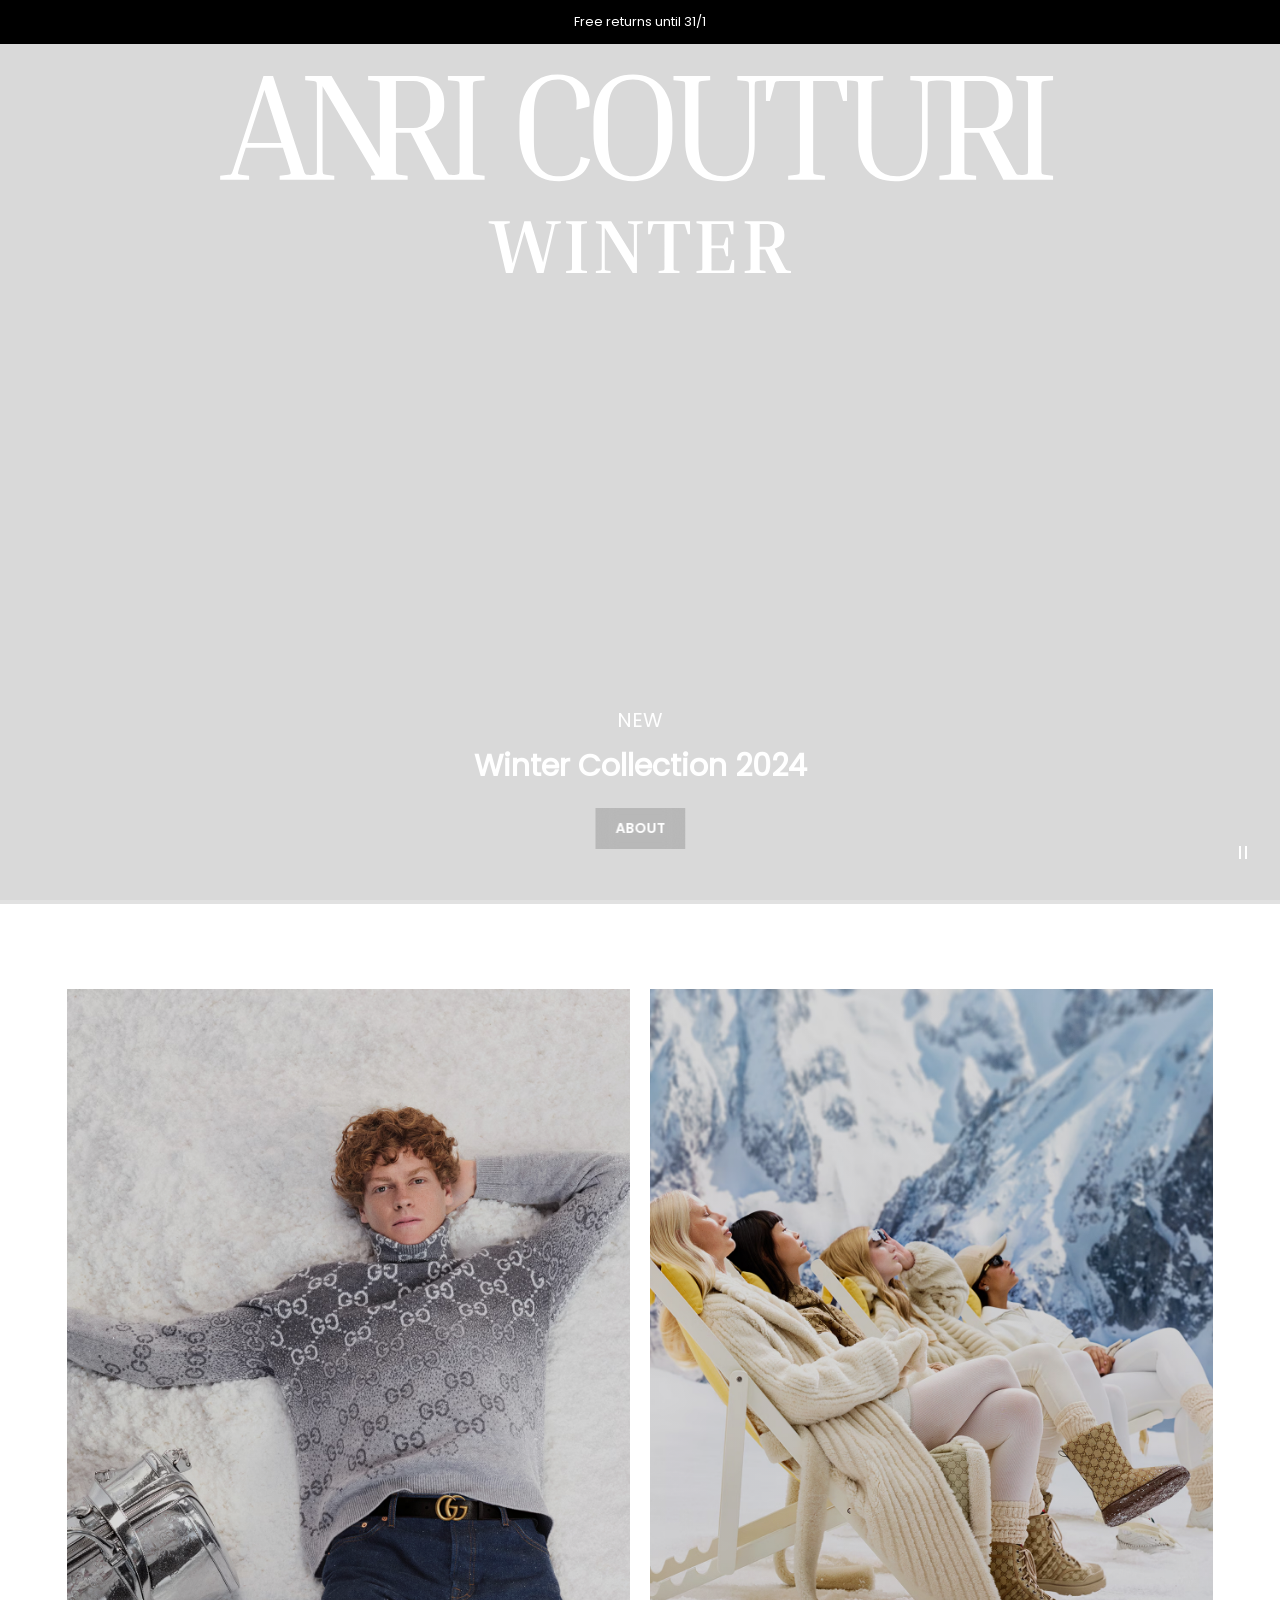
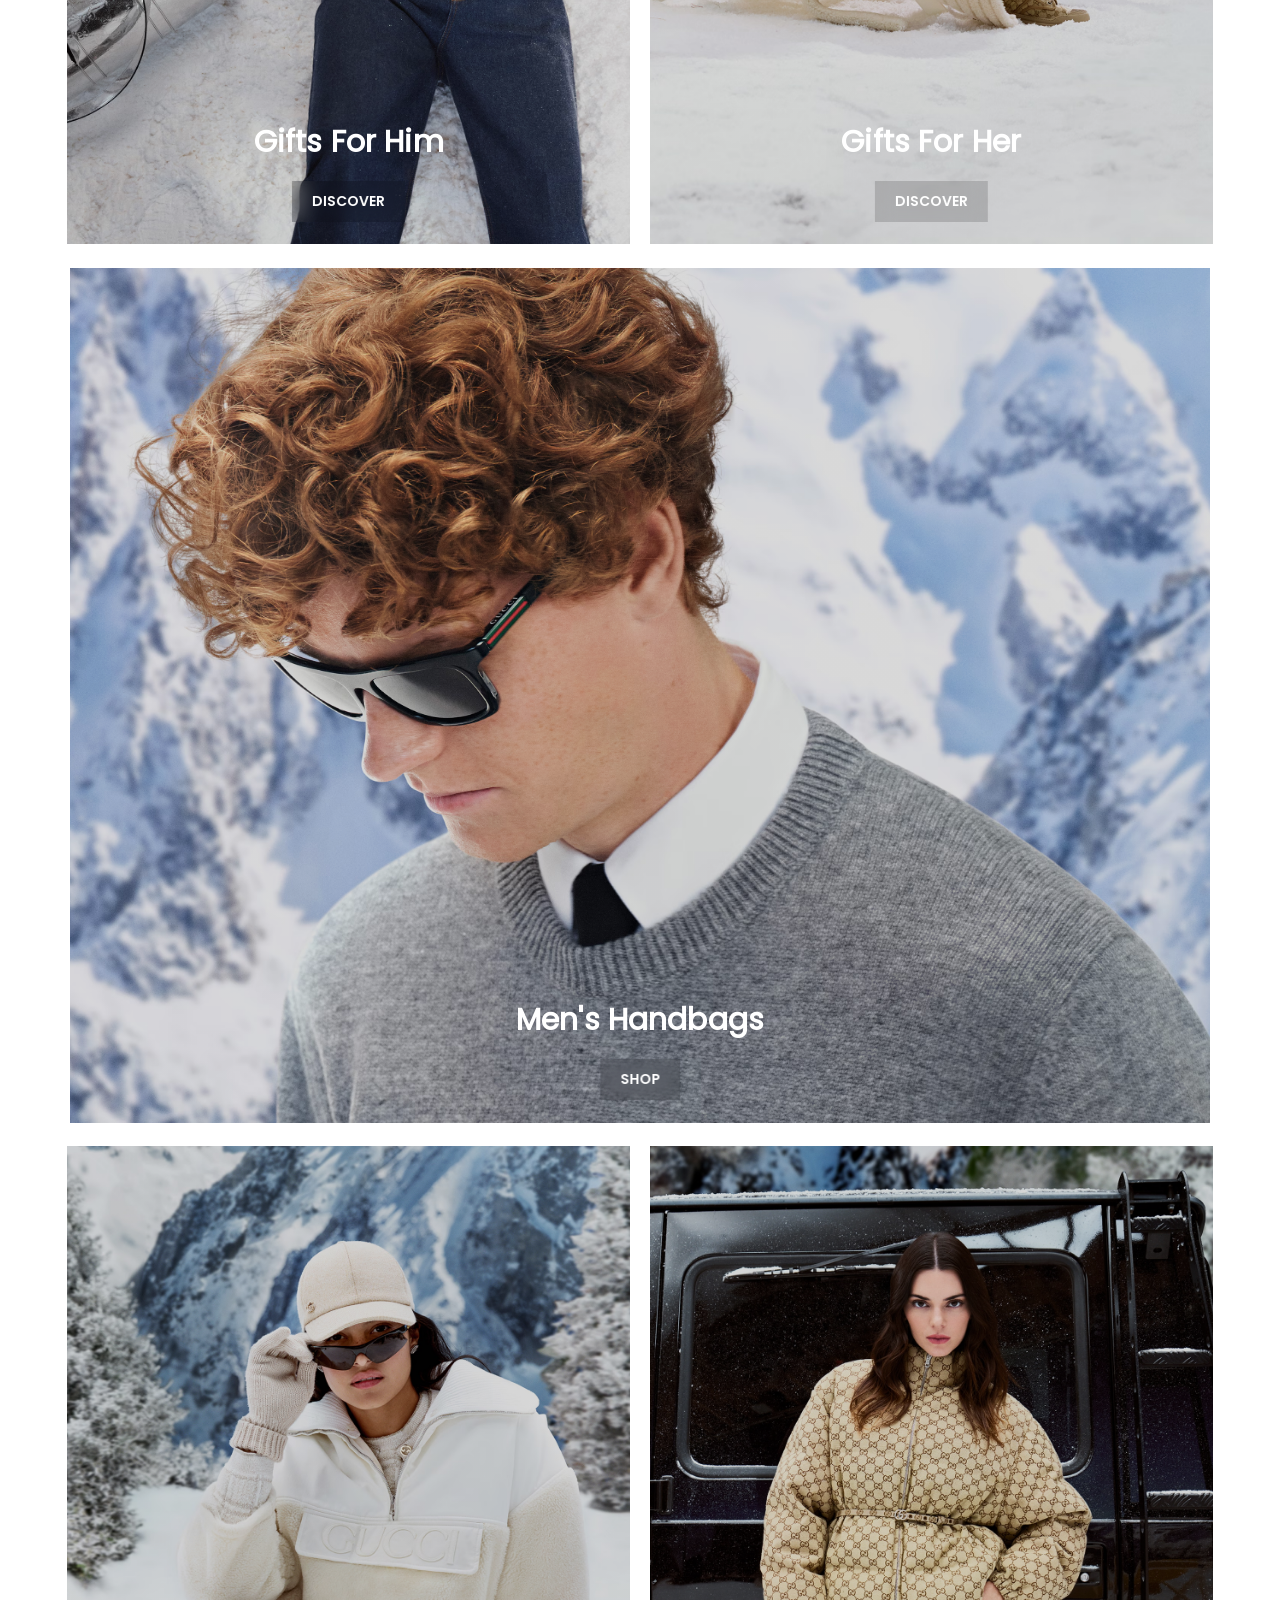
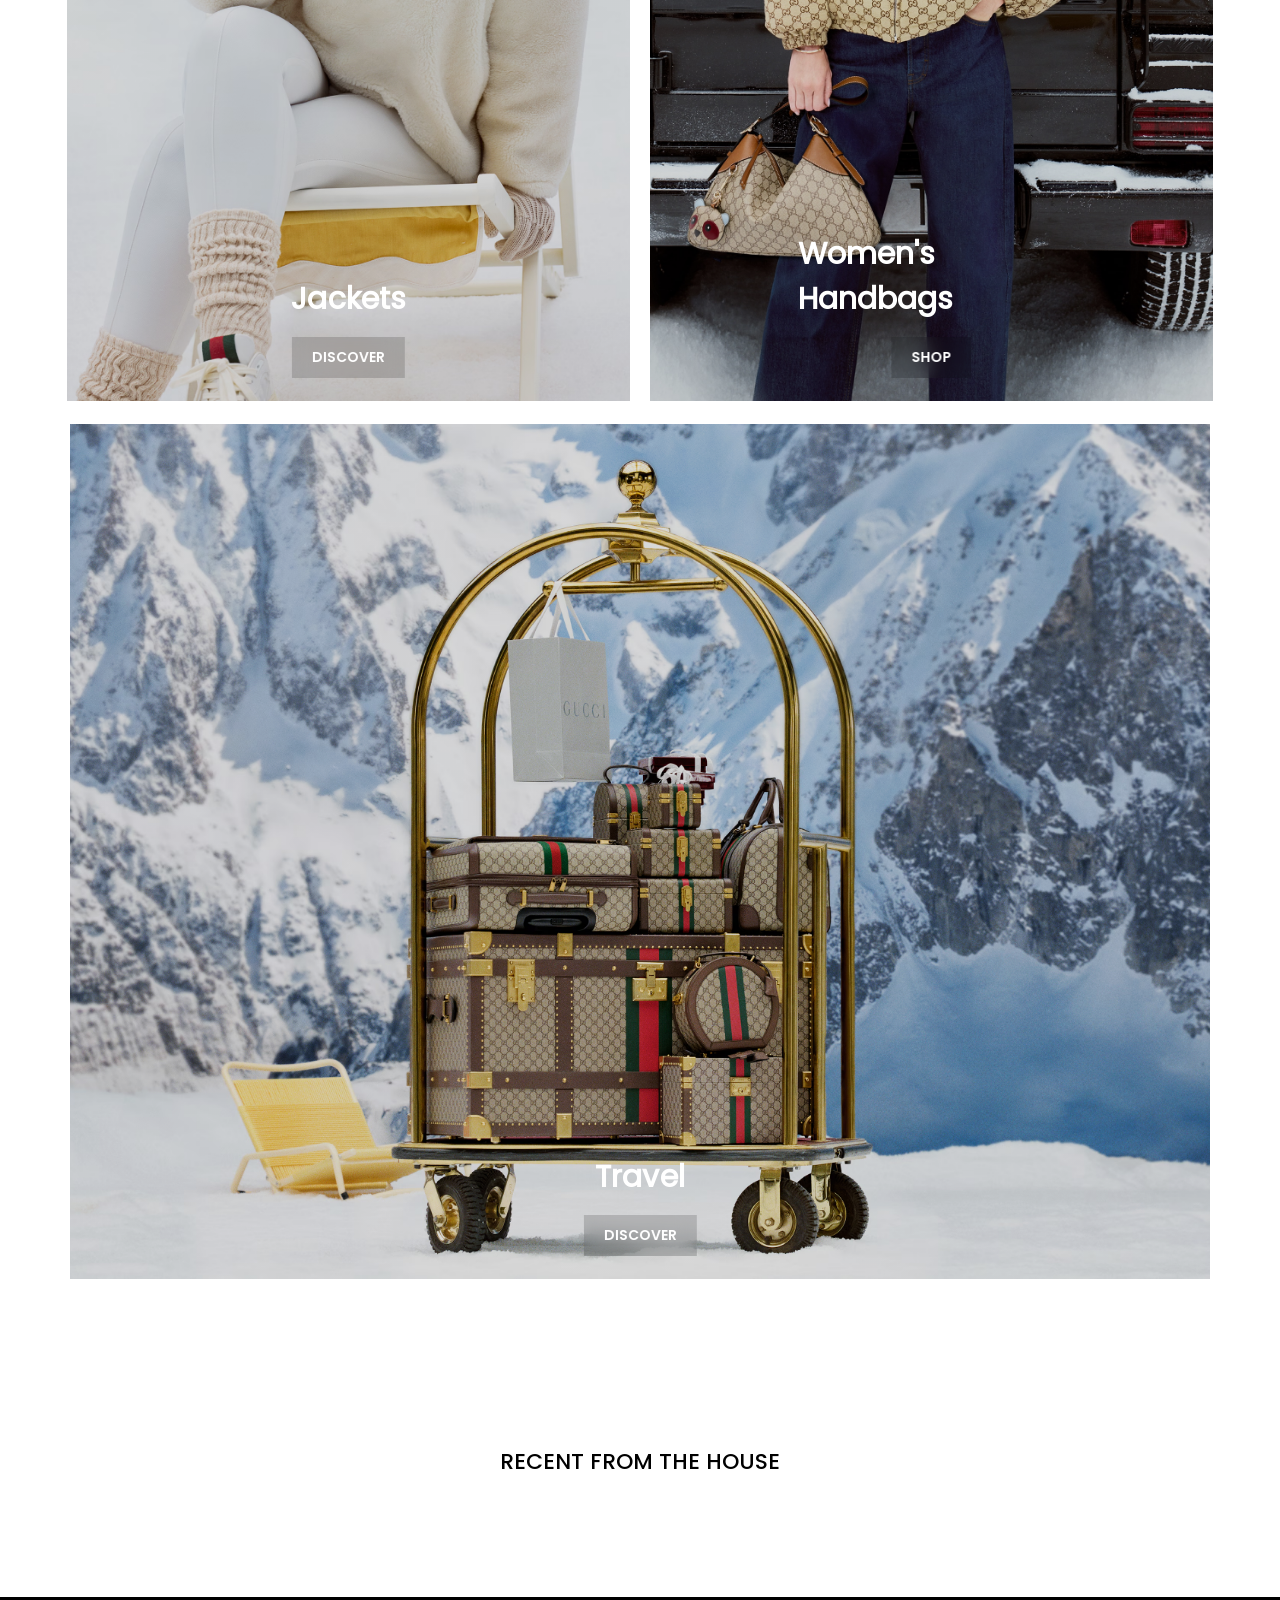
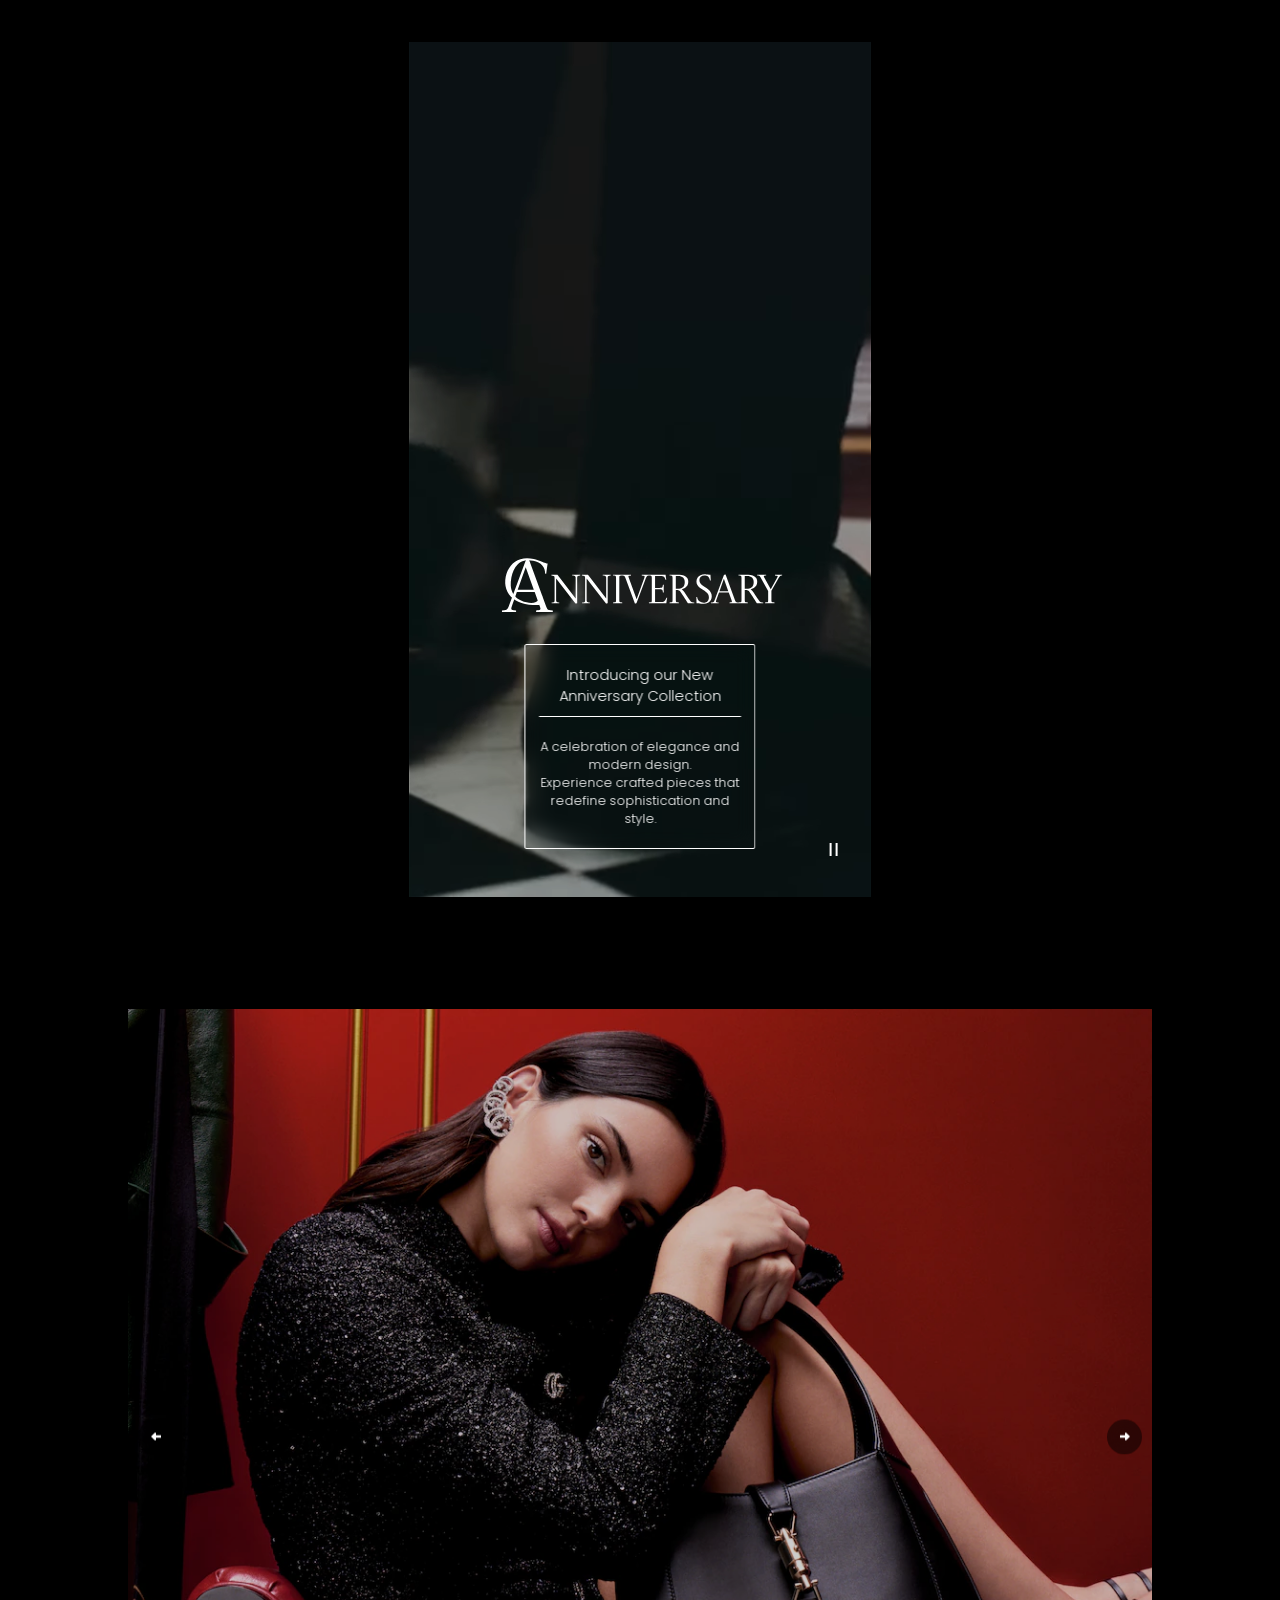
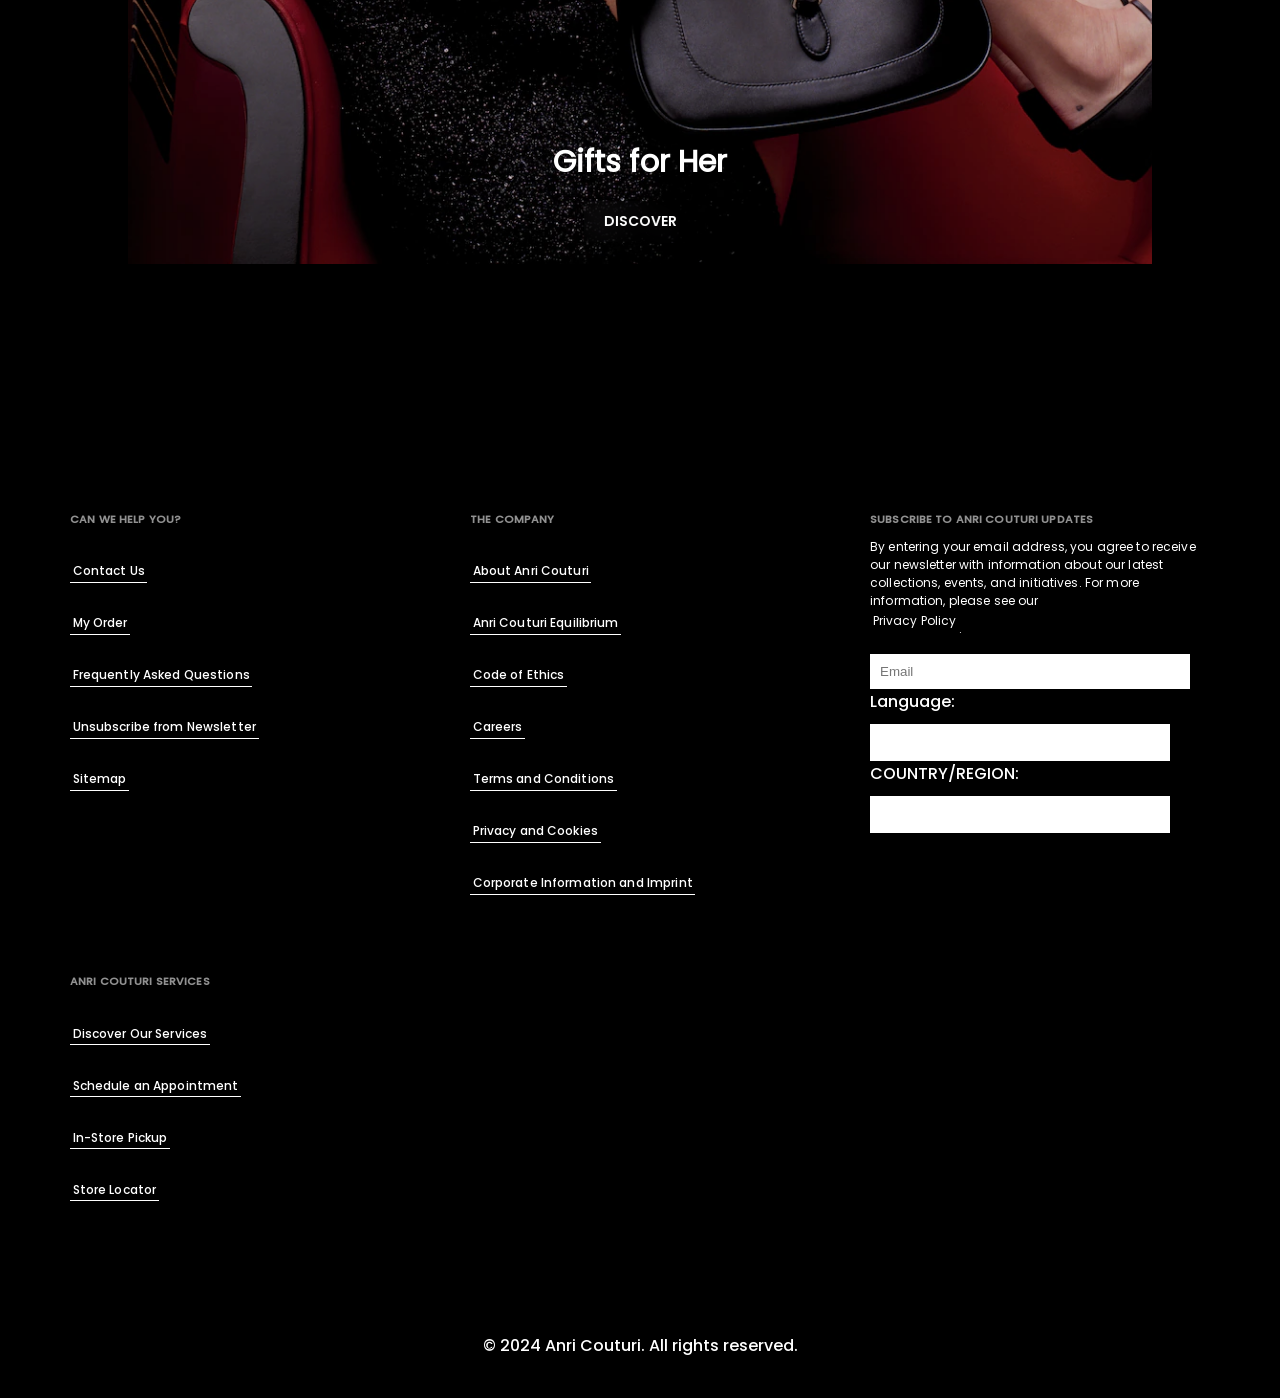
<file: index.html>
<!DOCTYPE html>
<html lang="en">

<head>
    <meta charset="UTF-8">
    <meta name="author" content="Henry">
    <meta name="description" content="Showing my learning Progress (HTML/CSS)">
    <title>Anri Couturi Official Online Store | ANRI COUTURI</title>
    <link rel="icon" href="AC/ac-new-white-5.png" type="image/x-icon">
    <link rel="stylesheet" href="p1pSHEET.css">
    <link rel="stylesheet" href="snowflakes.css">


    <link rel="preconnect" href="https://fonts.googleapis.com">
    <link rel="preconnect" href="https://fonts.gstatic.com" crossorigin>
    <link href="https://fonts.googleapis.com/css2?family=Noto+Serif+Bengali:wght@100..900&display=swap" rel="stylesheet">
</head>

<body>




    <div class="top-banner" id="topBanner">
        <div class="snowfall"></div> <!-- Schneeflocken-Container -->
        <p style="margin: 12px;"><a href="#">Free returns until 31/1</a></p>
    </div>







    <header id="header">
        <!-- Linke Nav-Gruppe -->
        <nav class="nav-group">
            <div class="header-icons">
                <a href="#menu" class="menu-link" onclick="openMenu()">
                    <svg width="24" height="24" viewBox="0 0 24 24" xmlns="http://www.w3.org/2000/svg" class="icon-header-menu">
                        <g>
                            <path fill="none" d="M0 0h24v24H0z" fill="currentColor"/>
                            <path d="M3 4h18v2H3V4zm0 7h18v2H3v-2zm0 7h18v2H3v-2z" fill="currentColor"/>
                        </g>
                    </svg>
                    <span>MENU</span>
                </a>
            </div>            
            <a href="new.html" class="nav-left nav-header">NEW <span id="year"></span></a>
        </nav>
    





           <!-- Side Menu -->
                <div id="sideMenu" class="side-menu">
                    <a class="closebtn" onclick="closeMenu()">
                        <svg viewBox="0 0 1024 1024" xmlns="http://www.w3.org/2000/svg">
                            <path fill="#000000" d="M195.2 195.2a64 64 0 0 1 90.496 0L512 421.504 738.304 195.2a64 64 0 0 1 90.496 90.496L602.496 512 828.8 738.304a64 64 0 0 1-90.496 90.496L512 602.496 285.696 828.8a64 64 0 0 1-90.496-90.496L421.504 512 195.2 285.696a64 64 0 0 1 0-90.496z"/>
                        </svg>
                    </a>
                    <div class="menu-item" onclick="toggleSubmenu('submenu1')">Geschenke</div>
                    <div class="menu-item">Neuheiten</div>
                    <div class="menu-item">Taschen</div>
                    <div class="menu-item">Reisen</div>
                    <div class="menu-item">Damen</div>
                    <div class="menu-item">Herren</div>
                    <div class="menu-item">Kinder</div>
                    <div class="menu-item">Schmuck & Uhren</div>
                    <div class="menu-item">Düfte und Make-up</div>
                    <div class="menu-item">Décor & Lifestyle</div>
                    <div class="menu-item">Anmelden</div>
                    <div class="menu-item">Meine Bestellungen</div>
                    <div class="menu-item">Kontakt</div>
                </div>

                <!-- Submenu -->
                <div id="submenu1" class="submenu">
                    <div class="submenu-item">Submenu Item 1</div>
                    <div class="submenu-item">Submenu Item 2</div>
                    <div class="submenu-item">Submenu Item 3</div>
                    <div class="submenu-item">Submenu Item 4</div>
                </div>

                <!-- Overlay -->
                <div id="overlay" class="overlay" onclick="closeMenu()"></div>













        <!-- Logo in der Mitte -->
            <div class="logo">
                <svg width="883" height="210" viewBox="0 0 883 210" fill="none" xmlns="http://www.w3.org/2000/svg">
                    <path d="M31.08 106.84V111H0.68V106.84L9.32 105.88C10.4933 105.773 11.3467 105.613 11.88 105.4C12.4133 105.08 12.8933 104.44 13.32 103.48C13.8533 102.413 14.4933 100.6 15.24 98.04L46.12 2.2H56.2L87.4 98.04C88.1467 100.6 88.7333 102.413 89.16 103.48C89.6933 104.44 90.2267 105.08 90.76 105.4C91.2933 105.613 92.0933 105.773 93.16 105.88L101.96 106.84V111H63.08V106.84L71.88 105.88C73.5867 105.667 74.4933 105.24 74.6 104.6C74.8133 103.853 74.3333 101.667 73.16 98.04L66.6 77.56H27.56L21 98.04C19.8267 101.667 19.2933 103.853 19.4 104.6C19.6133 105.24 20.5733 105.667 22.28 105.88L31.08 106.84ZM29.16 72.44H65L47.08 16.76L29.16 72.44ZM156.029 6.51999V2.2H186.589V6.51999L177.789 7.32C176.082 7.53333 175.069 8.01333 174.749 8.75999C174.429 9.4 174.269 11.5333 174.269 15.16V111H166.429L108.189 12.76V98.04C108.189 101.667 108.349 103.853 108.669 104.6C108.989 105.24 110.002 105.667 111.709 105.88L120.509 106.84V111H89.9488V106.84L98.7488 105.88C100.455 105.667 101.469 105.24 101.789 104.6C102.109 103.853 102.269 101.667 102.269 98.04V15.16C102.269 11.5333 102.109 9.4 101.789 8.75999C101.469 8.01333 100.455 7.53333 98.7488 7.32L89.9488 6.51999V2.2H117.629L168.349 87.96V15.16C168.349 11.5333 168.189 9.4 167.869 8.75999C167.549 8.01333 166.535 7.53333 164.829 7.32L156.029 6.51999ZM158.974 6.51999V2.2H203.454C213.907 2.2 221.907 4.70667 227.454 9.72C233.107 14.6267 235.934 21.1867 235.934 29.4V34.36C235.934 40.8667 234.12 46.4133 230.494 51C226.974 55.48 221.907 58.5733 215.294 60.28L235.774 98.04C237.16 100.6 238.174 102.413 238.814 103.48C239.454 104.44 240.04 105.08 240.574 105.4C241.214 105.613 242.067 105.773 243.134 105.88L250.334 106.84V111H226.174L200.894 61.72H185.214V98.04C185.214 101.773 185.374 103.96 185.694 104.6C186.014 105.24 187.027 105.667 188.734 105.88L197.534 106.84V111H158.974V106.84L167.774 105.88C169.48 105.667 170.494 105.24 170.814 104.6C171.134 103.96 171.294 101.773 171.294 98.04V15.16C171.294 11.4267 171.134 9.24 170.814 8.59999C170.494 7.95999 169.48 7.53333 167.774 7.32L158.974 6.51999ZM203.454 7.32H185.214V56.6H203.454C209 56.6 213.32 54.84 216.414 51.32C219.614 47.6933 221.214 42.2533 221.214 35V28.76C221.214 21.5067 219.614 16.12 216.414 12.6C213.32 9.08 209 7.32 203.454 7.32ZM239.774 6.51999V2.2H278.334V6.51999L269.534 7.32C267.827 7.53333 266.814 7.95999 266.494 8.59999C266.174 9.24 266.014 11.4267 266.014 15.16V98.04C266.014 101.773 266.174 103.96 266.494 104.6C266.814 105.24 267.827 105.667 269.534 105.88L278.334 106.84V111H239.774V106.84L248.574 105.88C250.28 105.667 251.294 105.24 251.614 104.6C251.934 103.96 252.094 101.773 252.094 98.04V15.16C252.094 11.4267 251.934 9.24 251.614 8.59999C251.294 7.95999 250.28 7.53333 248.574 7.32L239.774 6.51999ZM356.49 112.6C342.943 112.6 332.597 108.067 325.45 99C318.41 89.9333 314.89 77.7733 314.89 62.52V50.52C314.89 40.4933 316.383 31.7467 319.37 24.28C322.463 16.8133 326.997 11 332.97 6.84C338.943 2.67999 346.25 0.599991 354.89 0.599991C362.89 0.599991 369.503 2.19999 374.73 5.4C379.957 8.49333 383.743 12.6 386.09 17.72C388.437 22.7333 389.183 28.2267 388.33 34.2L374.57 37.56C375.743 27.32 374.57 19.48 371.05 14.04C367.53 8.49333 362.143 5.71999 354.89 5.71999C346.783 5.71999 340.597 8.59999 336.33 14.36C332.17 20.12 330.09 29.5067 330.09 42.52V70.52C330.09 83.64 332.33 93.08 336.81 98.84C341.29 104.6 347.957 107.48 356.81 107.48C360.33 107.48 363.69 106.893 366.89 105.72C370.09 104.44 372.81 102.307 375.05 99.32C377.29 96.3333 378.677 92.1733 379.21 86.84L389.13 89.4C386.783 97.9333 382.623 103.96 376.65 107.48C370.783 110.893 364.063 112.6 356.49 112.6ZM475.52 50.52V62.52C475.52 78.0933 471.947 90.36 464.8 99.32C457.653 108.173 447.413 112.6 434.08 112.6C420.64 112.6 410.347 108.173 403.2 99.32C396.16 90.36 392.64 78.0933 392.64 62.52V50.52C392.64 35.0533 396.16 22.8933 403.2 14.04C410.347 5.07999 420.64 0.599991 434.08 0.599991C447.413 0.599991 457.653 5.07999 464.8 14.04C471.947 22.8933 475.52 35.0533 475.52 50.52ZM460.32 42.52C460.32 29.1867 458.08 19.7467 453.6 14.2C449.227 8.54666 442.72 5.71999 434.08 5.71999C425.44 5.71999 418.88 8.54666 414.4 14.2C410.027 19.7467 407.84 29.1867 407.84 42.52V70.52C407.84 83.8533 410.027 93.3467 414.4 99C418.88 104.653 425.44 107.48 434.08 107.48C442.72 107.48 449.227 104.653 453.6 99C458.08 93.3467 460.32 83.8533 460.32 70.52V42.52ZM543.682 6.51999V2.2H574.242V6.51999L565.442 7.32C563.736 7.53333 562.722 7.95999 562.402 8.59999C562.082 9.24 561.922 11.4267 561.922 15.16V74.04C561.922 86.2 559.096 95.6933 553.442 102.52C547.896 109.24 539.362 112.6 527.842 112.6C515.256 112.6 505.602 108.92 498.882 101.56C492.269 94.2 488.962 84.0667 488.962 71.16V15.16C488.962 11.4267 488.802 9.24 488.482 8.59999C488.162 7.95999 487.149 7.53333 485.442 7.32L476.642 6.51999V2.2H515.202V6.51999L506.402 7.32C504.696 7.53333 503.682 7.95999 503.362 8.59999C503.042 9.24 502.882 11.4267 502.882 15.16V73.56C502.882 84.9733 505.016 93.4533 509.282 99C513.656 104.547 520.269 107.32 529.122 107.32C538.082 107.32 544.802 104.493 549.282 98.84C553.762 93.1867 556.002 84.9733 556.002 74.2V15.16C556.002 11.4267 555.842 9.24 555.522 8.59999C555.202 7.95999 554.189 7.53333 552.482 7.32L543.682 6.51999ZM573.724 2.2H658.844V28.28H654.684L650.044 11.48C649.724 10.2 649.35 9.29333 648.924 8.75999C648.604 8.11999 647.91 7.74666 646.844 7.64C645.777 7.42666 643.964 7.32 641.404 7.32H623.324V98.04C623.324 101.773 623.484 103.96 623.804 104.6C624.124 105.24 625.137 105.667 626.844 105.88L635.644 106.84V111H597.084V106.84L605.884 105.88C607.59 105.667 608.604 105.24 608.924 104.6C609.244 103.96 609.404 101.773 609.404 98.04V7.32H591.164C588.71 7.32 586.897 7.42666 585.724 7.64C584.657 7.74666 583.91 8.11999 583.484 8.75999C583.164 9.29333 582.844 10.2 582.524 11.48L577.884 28.28H573.724V2.2ZM725.339 6.51999V2.2H755.899V6.51999L747.099 7.32C745.392 7.53333 744.379 7.95999 744.059 8.59999C743.739 9.24 743.579 11.4267 743.579 15.16V74.04C743.579 86.2 740.752 95.6933 735.099 102.52C729.552 109.24 721.019 112.6 709.499 112.6C696.912 112.6 687.259 108.92 680.539 101.56C673.925 94.2 670.619 84.0667 670.619 71.16V15.16C670.619 11.4267 670.459 9.24 670.139 8.59999C669.819 7.95999 668.805 7.53333 667.099 7.32L658.299 6.51999V2.2H696.859V6.51999L688.059 7.32C686.352 7.53333 685.339 7.95999 685.019 8.59999C684.699 9.24 684.539 11.4267 684.539 15.16V73.56C684.539 84.9733 686.672 93.4533 690.939 99C695.312 104.547 701.925 107.32 710.779 107.32C719.739 107.32 726.459 104.493 730.939 98.84C735.419 93.1867 737.659 84.9733 737.659 74.2V15.16C737.659 11.4267 737.499 9.24 737.179 8.59999C736.859 7.95999 735.845 7.53333 734.139 7.32L725.339 6.51999ZM755.86 6.51999V2.2H800.34C810.793 2.2 818.793 4.70667 824.34 9.72C829.993 14.6267 832.82 21.1867 832.82 29.4V34.36C832.82 40.8667 831.007 46.4133 827.38 51C823.86 55.48 818.793 58.5733 812.18 60.28L832.66 98.04C834.047 100.6 835.06 102.413 835.7 103.48C836.34 104.44 836.927 105.08 837.46 105.4C838.1 105.613 838.953 105.773 840.02 105.88L847.22 106.84V111H823.06L797.78 61.72H782.1V98.04C782.1 101.773 782.26 103.96 782.58 104.6C782.9 105.24 783.913 105.667 785.62 105.88L794.42 106.84V111H755.86V106.84L764.66 105.88C766.367 105.667 767.38 105.24 767.7 104.6C768.02 103.96 768.18 101.773 768.18 98.04V15.16C768.18 11.4267 768.02 9.24 767.7 8.59999C767.38 7.95999 766.367 7.53333 764.66 7.32L755.86 6.51999ZM800.34 7.32H782.1V56.6H800.34C805.887 56.6 810.207 54.84 813.3 51.32C816.5 47.6933 818.1 42.2533 818.1 35V28.76C818.1 21.5067 816.5 16.12 813.3 12.6C810.207 9.08 805.887 7.32 800.34 7.32ZM836.66 6.51999V2.2H875.22V6.51999L866.42 7.32C864.713 7.53333 863.7 7.95999 863.38 8.59999C863.06 9.24 862.9 11.4267 862.9 15.16V98.04C862.9 101.773 863.06 103.96 863.38 104.6C863.7 105.24 864.713 105.667 866.42 105.88L875.22 106.84V111H836.66V106.84L845.46 105.88C847.167 105.667 848.18 105.24 848.5 104.6C848.82 103.96 848.98 101.773 848.98 98.04V15.16C848.98 11.4267 848.82 9.24 848.5 8.59999C848.18 7.95999 847.167 7.53333 845.46 7.32L836.66 6.51999Z" fill="white" class="logo-path"/>
                    <path d="M333.24 209L320.12 165.32L307.72 209H300.76L289.64 161.32C289.373 160.093 289.16 159.24 289 158.76C288.84 158.227 288.6 157.88 288.28 157.72C288.013 157.56 287.587 157.453 287 157.4L282.6 156.84V154.6H304.76V156.84L300.36 157.4C299.507 157.507 299.053 157.72 299 158.04C298.947 158.36 299.107 159.453 299.48 161.32L307.8 198.6L320.04 154.6H326.68L339.72 197.8L348.2 161.32C348.627 159.453 348.787 158.36 348.68 158.04C348.573 157.72 348.12 157.507 347.32 157.4L342.92 156.84V154.6H358.44V156.84L354.04 157.4C353.453 157.453 353.027 157.56 352.76 157.72C352.493 157.88 352.253 158.227 352.04 158.76C351.88 159.24 351.667 160.093 351.4 161.32L340.28 209H333.24ZM363.918 156.84V154.6H385.838V156.84L381.438 157.4C380.585 157.507 380.078 157.747 379.918 158.12C379.758 158.44 379.678 159.507 379.678 161.32V202.28C379.678 204.093 379.758 205.187 379.918 205.56C380.078 205.88 380.585 206.093 381.438 206.2L385.838 206.76V209H363.918V206.76L368.318 206.2C369.171 206.093 369.678 205.88 369.838 205.56C369.998 205.187 370.078 204.093 370.078 202.28V161.32C370.078 159.507 369.998 158.44 369.838 158.12C369.678 157.747 369.171 157.507 368.318 157.4L363.918 156.84ZM428.906 156.84V154.6H444.426V156.84L440.026 157.4C439.173 157.507 438.666 157.747 438.506 158.12C438.346 158.44 438.266 159.507 438.266 161.32V209H433.866L404.506 161.56V202.28C404.506 204.093 404.586 205.187 404.746 205.56C404.906 205.88 405.413 206.093 406.266 206.2L410.666 206.76V209H395.146V206.76L399.546 206.2C400.4 206.093 400.906 205.88 401.066 205.56C401.226 205.187 401.306 204.093 401.306 202.28V161.32C401.306 159.507 401.226 158.44 401.066 158.12C400.906 157.747 400.4 157.507 399.546 157.4L395.146 156.84V154.6H411.226L435.066 192.92V161.32C435.066 159.507 434.986 158.44 434.826 158.12C434.666 157.747 434.16 157.507 433.306 157.4L428.906 156.84ZM449.988 154.6H493.988V168.36H491.748L489.188 159.48C489.028 158.787 488.841 158.307 488.628 158.04C488.468 157.72 488.121 157.533 487.588 157.48C487.055 157.427 486.148 157.4 484.868 157.4H476.788V202.28C476.788 204.093 476.868 205.187 477.028 205.56C477.188 205.88 477.695 206.093 478.548 206.2L482.948 206.76V209H461.028V206.76L465.428 206.2C466.281 206.093 466.788 205.88 466.948 205.56C467.108 205.187 467.188 204.093 467.188 202.28V157.4H459.108C457.881 157.4 456.975 157.427 456.388 157.48C455.855 157.533 455.508 157.72 455.348 158.04C455.188 158.307 455.001 158.787 454.788 159.48L452.228 168.36H449.988V154.6ZM538.166 195.24H540.406V209H500.806V206.76L505.206 206.2C506.059 206.093 506.566 205.88 506.726 205.56C506.886 205.187 506.966 204.093 506.966 202.28V161.32C506.966 159.507 506.886 158.44 506.726 158.12C506.566 157.747 506.059 157.507 505.206 157.4L500.806 156.84V154.6H539.606V168.36H537.366L534.806 159.48C534.646 158.84 534.459 158.387 534.246 158.12C534.086 157.8 533.739 157.613 533.206 157.56C532.672 157.453 531.766 157.4 530.486 157.4H516.566V180.12H525.686C526.966 180.12 527.872 180.093 528.406 180.04C528.939 179.933 529.286 179.747 529.446 179.48C529.659 179.16 529.846 178.68 530.006 178.04L531.766 171.56H534.006V191.48H531.766L530.006 185C529.846 184.36 529.659 183.907 529.446 183.64C529.286 183.32 528.939 183.133 528.406 183.08C527.872 182.973 526.966 182.92 525.686 182.92H516.566V206.2H531.286C532.566 206.2 533.472 206.173 534.006 206.12C534.539 206.013 534.886 205.827 535.046 205.56C535.259 205.24 535.446 204.76 535.606 204.12L538.166 195.24ZM551.409 156.84V154.6H575.569C581.169 154.6 585.489 155.853 588.529 158.36C591.569 160.867 593.089 164.227 593.089 168.44V170.28C593.089 173.48 592.209 176.2 590.449 178.44C588.689 180.68 586.155 182.28 582.849 183.24L592.849 202.28C593.489 203.453 593.969 204.307 594.289 204.84C594.609 205.373 594.902 205.72 595.169 205.88C595.489 205.987 595.915 206.093 596.449 206.2L600.049 206.76V209H585.089L573.009 184.2H567.169V202.28C567.169 204.093 567.249 205.187 567.409 205.56C567.569 205.88 568.075 206.093 568.929 206.2L573.329 206.76V209H551.409V206.76L555.809 206.2C556.662 206.093 557.169 205.88 557.329 205.56C557.489 205.187 557.569 204.093 557.569 202.28V161.32C557.569 159.507 557.489 158.44 557.329 158.12C557.169 157.747 556.662 157.507 555.809 157.4L551.409 156.84ZM575.569 157.4H567.169V181.4H575.569C577.915 181.4 579.702 180.68 580.929 179.24C582.209 177.747 582.849 175.027 582.849 171.08V167.64C582.849 163.693 582.209 161 580.929 159.56C579.702 158.12 577.915 157.4 575.569 157.4Z" fill="white" class="logo-path"/>
                </svg>
            </div>

        <!-- Rechte Nav-Gruppe -->
        <nav class="nav-group">
            <a href="services.html" class="nav-right nav-header">SERVICES</a>
            <div class="header-icons">
                <a href="#login">
                    <svg width="800px" height="800px" viewBox="0 0 24 24" xmlns="http://www.w3.org/2000/svg" class="icon-header-menu">

                        <title/>
                        
                        <g id="Complete">
                        
                        <g id="user">
                        
                        <g>
                        
                        <path d="M20,21V19a4,4,0,0,0-4-4H8a4,4,0,0,0-4,4v2" fill="none" stroke="currentColor" stroke-linecap="round" stroke-linejoin="round" stroke-width="2"/>
                        
                        <circle cx="12" cy="7" fill="none" r="4" stroke="currentColor" stroke-linecap="round" stroke-linejoin="round" stroke-width="2"/>
                        
                        </g>
                        
                        </g>
                        
                        </g>
                        
                    </svg>
                </a>
            </div>
            <div class="header-icons">
                <a href="#search">
                    <svg width="800px" height="800px" viewBox="0 0 24 24" fill="none" xmlns="http://www.w3.org/2000/svg" class="icon-header-menu">
                        <path d="M15.7955 15.8111L21 21M18 10.5C18 14.6421 14.6421 18 10.5 18C6.35786 18 3 14.6421 3 10.5C3 6.35786 6.35786 3 10.5 3C14.6421 3 18 6.35786 18 10.5Z" stroke="currentColor" stroke-width="2" stroke-linecap="round" stroke-linejoin="round"/>
                    </svg>
                </a>
            </div>
            <div class="header-icons">
                <a href="#basket">
                    <svg width="800px" height="800px" viewBox="0 0 24 24" fill="none" xmlns="http://www.w3.org/2000/svg" class="icon-header-menu">
                        <g id="Interface / Shopping_Cart_02">
                        <path id="Vector" d="M3 3H3.26835C3.74213 3 3.97943 3 4.17267 3.08548C4.34304 3.16084 4.48871 3.28218 4.59375 3.43604C4.71269 3.61026 4.75564 3.8429 4.84137 4.30727L7.00004 16L17.4218 16C17.875 16 18.1023 16 18.29 15.9199C18.4559 15.8492 18.5989 15.7346 18.7051 15.5889C18.8252 15.4242 18.8761 15.2037 18.9777 14.7631L18.9785 14.76L20.5477 7.95996L20.5481 7.95854C20.7023 7.29016 20.7796 6.95515 20.6947 6.69238C20.6202 6.46182 20.4635 6.26634 20.2556 6.14192C20.0184 6 19.6758 6 18.9887 6H5.5M18 21C17.4477 21 17 20.5523 17 20C17 19.4477 17.4477 19 18 19C18.5523 19 19 19.4477 19 20C19 20.5523 18.5523 21 18 21ZM8 21C7.44772 21 7 20.5523 7 20C7 19.4477 7.44772 19 8 19C8.55228 19 9 19.4477 9 20C9 20.5523 8.55228 21 8 21Z" stroke="currentColor" stroke-width="2" stroke-linecap="round" stroke-linejoin="round"/>
                        </g>
                    </svg>
                </a>
            </div>
        </nav>
    </header>










    <div id="banner-container">
        <div class="banner-link">
            <video id="promo-video" class="responsive-banner" autoplay muted loop style="outline: none;">
                <source src="vids/Gucci Gift_ To the Mountains - GUCCI (1080p, h264, youtube).mp4" type="video/mp4">
            </video>
            <div class="shadow-overlay"></div>
            
            <div class="centered">

            </div>

            <div id="bottom-left">
                <p>
                <span class="__season--span--">NEW</span>
                <br class="line-break--top_10px">
                <span class="__col--span--">Winter Collection 2024</span>
                </p>
                <button class="__shop-now--span--">About</button>
            </div>



        <button id="pause-button" class="pause-button">
            <svg id="pause-icon" width="24" height="24" xmlns="http://www.w3.org/2000/svg" fill-rule="evenodd" clip-rule="evenodd">
                <rect x="8" y="5" width="2" height="13" fill="white"/>
                <rect x="14" y="5" width="2" height="13" fill="white"/>
            </svg>            
            <svg id="play-icon" width="24" height="24" xmlns="http://www.w3.org/2000/svg" fill-rule="evenodd" clip-rule="evenodd" style="display: none;">
                <path d="M8 5V19L19 12L8 5Z" fill="white"/>
            </svg>            
        </button>
    </div>
</div>



    <div id="white-section">

        

    </div>






    <div class="product--1--section-aw">
        <div class="image-list-container">
            <ul class="image-list">
                <li>
                    <a href="#product-3" class="image-link">
                        <div class="img-hover-zoom--wide--">
                            <img src="winter-col-pics-gucci/for-him-complete-the-look.png" class="image--wide--" alt="Product 1">
                            <div class="shadow-overlay"></div>
                            
                            
                            <ul id="bottom-centered--products">
                                
                                
                                <li>
                                    <span class="product--image--description">Gifts For Him</span>
                                </li>

                            </ul>


                            <div id="bottom-left--button-container">
                                <button class="__shop-now--span--">Discover</button>
                            </div>


                        </div>
                    </a>
                </li>
                <li>
                    <a href="#product-5" class="image-link">
                        <div class="img-hover-zoom--wide--">
                            <img src="winter-col-pics-gucci/Jackets-for-her.png" class="image--wide--" alt="Product 1">
                            <div class="shadow-overlay"></div>
                            
                            
                            <ul id="bottom-centered--products">
                                
                                
                                <li>
                                    <span class="product--image--description">Gifts For Her</span>
                                </li>

                            </ul>


                            <div id="bottom-left--button-container">
                                <button class="__shop-now--span--">Discover</button>
                            </div>


                        </div>
                    </a>
                </li>
            </ul>
        </div>
        <div class="image-list-container">
            <ul class="image-list">
                <li>
                    <a href="#product-1" class="image-link">
                        <div class="img-hover-zoom--extra--wide--">
                            <img src="winter-col-pics-gucci/main-page-size-him-model-w-collection.png" class="image--extra--wide--" alt="Product 1">
                            <div class="shadow-overlay"></div>
                            
                            
                            <ul id="bottom-centered--products">
                                
                                
                                <li>
                                    <span class="product--image--description">Men's Handbags</span>
                                </li>

                            </ul>


                            <div id="bottom-left--button-container">
                                <button class="__shop-now--span--">Shop</button>
                            </div>


                        </div>
                    </a>
                </li>
            </ul>
        </div>
        <div class="image-list-container">
            <ul class="image-list">
                <li>
                    <a href="#product-3" class="image-link">
                        <div class="img-hover-zoom--wide--">
                            <img src="winter-col-pics-gucci/for-her-complete-the-look.png" class="image--wide--" alt="Product 1">
                            <div class="shadow-overlay"></div>
                            
                            
                            <ul id="bottom-centered--products">
                                
                                
                                <li>
                                    <span class="product--image--description">Jackets</span>
                                </li>

                            </ul>


                            <div id="bottom-left--button-container">
                                <button class="__shop-now--span--">Discover</button>
                            </div>


                        </div>
                    </a>
                </li>
                <li>
                    <a href="#product-5" class="image-link">
                        <div class="img-hover-zoom--wide--">
                            <img src="winter-col-pics-gucci/handbags-for-her.png" class="image--wide--" alt="Product 1">
                            <div class="shadow-overlay"></div>
                            
                            
                            <ul id="bottom-centered--products">
                                
                                
                                <li>
                                    <span class="product--image--description">Women's Handbags</span>
                                </li>

                            </ul>


                            <div id="bottom-left--button-container">
                                <button class="__shop-now--span--">Shop</button>
                            </div>


                        </div>
                    </a>
                </li>
            </ul>
        </div>
        <div class="image-list-container">
            <ul class="image-list">
                <li>
                    <a href="#product-1" class="image-link">
                        <div class="img-hover-zoom--extra--wide--">
                            <img src="winter-col-pics-gucci/travel-w-collection-w.png" class="image--extra--wide--" alt="Product 1">
                            <div class="shadow-overlay"></div>
                            
                            
                            <ul id="bottom-centered--products">
                                
                                
                                <li>
                                    <span class="product--image--description">Travel</span>
                                </li>

                            </ul>


                            <div id="bottom-left--button-container">
                                <button class="__shop-now--span--">Discover</button>
                            </div>


                        </div>
                    </a>
                </li>
            </ul>
        </div>
    </div>





    <div style="height: 30vh; background-color: white; text-align: center; align-content: center;">
        <p style="margin-top: 5vh;" class="header--second--white--section--2">RECENT FROM THE HOUSE</p>
    </div>





    <div class="white-section--2">
        
        
        
        
        
        <div id="banner--container--2">
            <a href="fw24-collection.html" class="recent--news--video2" style="color: white;">
                <video id="recent--news--video2" autoplay muted loop style="outline: none;">
                    <source src="vids/Gucci Gift： Stories from The Savoy.mp4" type="video/mp4">
                </video>
                <div class="shadow-overlay"></div>



                <ul id="recent--video--center--container">
                    
                    
                <li>
                    <div class="recent--video--svg--title--centered">
                        <svg width="4181" height="860" viewBox="0 0 4181 860" fill="none" xmlns="http://www.w3.org/2000/svg" fill="white">
                            <path d="M55.7153 853.688C54.982 846.355 54.982 839.022 55.7153 831.688C79.9153 829.488 97.882 826.922 109.615 823.988C122.082 820.322 131.982 812.622 139.315 800.888C146.649 788.422 155.082 768.622 164.615 741.488L408.815 83.6883C414.682 81.4883 421.649 80.0217 429.715 79.2884C438.515 77.8217 445.482 77.0883 450.615 77.0883L697.015 748.088C706.549 773.755 714.249 792.088 720.115 803.088C726.715 814.088 735.882 821.055 747.615 823.988C759.349 826.922 777.682 829.488 802.615 831.688C803.349 839.022 803.349 846.355 802.615 853.688C783.549 853.688 761.915 853.322 737.715 852.588C714.249 851.855 692.615 851.488 672.815 851.488C652.282 851.488 632.849 851.855 614.515 852.588C596.915 853.322 577.849 853.688 557.315 853.688C556.582 846.355 556.582 839.022 557.315 831.688C582.982 829.488 599.849 827.288 607.915 825.088C616.715 822.155 621.115 815.555 621.115 805.288C621.115 801.622 620.382 797.222 618.915 792.088C617.449 786.222 615.249 779.255 612.315 771.188L536.415 558.888H274.615L203.115 759.088C195.782 778.888 192.115 793.188 192.115 801.988C192.115 813.722 197.615 821.055 208.615 823.988C219.615 826.922 237.582 829.488 262.515 831.688C263.249 839.022 263.249 846.355 262.515 853.688C244.182 853.688 226.215 853.322 208.615 852.588C191.749 851.855 174.149 851.488 155.815 851.488C141.149 851.488 124.649 851.855 106.315 852.588C88.7153 853.322 71.8486 853.688 55.7153 853.688ZM286.715 524.788H523.215L404.415 193.688L286.715 524.788Z" fill="white"/>
                            <path d="M648.602 616.205C642.471 635.178 635.399 657.436 627.387 682.979C620.097 708.043 613.877 730.8 608.726 751.25C580.399 750.906 547.408 750.201 509.754 749.134C472.706 748.196 434.477 743.52 395.065 735.105C322.911 719.701 263.31 693.032 216.261 655.099C169.934 616.687 137.458 570.14 118.833 515.458C100.813 460.906 97.9999 401.044 110.393 335.872C122.901 270.09 147.85 215.204 185.239 171.214C222.743 126.615 269.987 95.5035 326.969 77.88C384.557 60.3858 449.731 59.4059 522.492 74.9402C541.894 79.0827 561.975 84.6375 582.733 91.6047C603.608 97.9628 626.921 106.426 652.673 116.995C662.633 121.023 672.29 124.986 681.644 128.884C690.998 132.783 701.132 135.897 712.046 138.227C713.865 138.616 715.684 139.004 717.503 139.392C719.928 139.91 723.018 140.253 726.772 140.421C723.672 160.041 720.064 183.989 715.949 212.266C712.441 240.672 709.15 266.273 706.077 289.068C702.323 288.901 699.176 288.862 696.635 288.954C694.209 288.436 691.481 287.853 688.449 287.206C690.698 238.883 677.161 198.914 647.839 167.302C618.517 135.689 574.146 113.539 514.725 100.853C463.793 89.9789 419.728 89.4444 382.53 99.2495C345.448 108.445 314.181 125.221 288.728 149.576C263.391 173.322 243.004 202.562 227.566 237.294C212.244 271.418 200.935 307.666 193.638 346.039C185.762 387.456 182.839 427.713 184.869 466.809C187.621 505.426 197.247 541.073 213.748 573.751C230.248 606.43 254.821 634.81 287.468 658.893C320.23 682.367 362.987 699.735 415.738 710.998C475.765 723.813 521.925 721.626 554.218 704.436C586.511 687.245 611.606 656.476 629.503 612.127C630.716 612.386 631.928 612.645 633.141 612.904C635.076 612.683 636.953 612.767 638.772 613.155C639.984 613.414 641.442 614.042 643.145 615.04C644.964 615.428 646.783 615.816 648.602 616.205Z" fill="white"/>
                            <path d="M1136.4 728L851.403 359V662.6C851.403 673.8 851.603 682.4 852.003 688.4C852.803 694 854.603 698.4 857.403 701.6C860.603 704.4 865.203 707 871.203 709.4C877.203 711.4 885.803 712.8 897.003 713.6C897.403 717.6 897.403 721.6 897.003 725.6C888.203 725.6 878.403 725.4 867.603 725C857.203 724.6 848.403 724.4 841.203 724.4C834.003 724.4 825.003 724.6 814.203 725C803.803 725.4 794.403 725.6 786.003 725.6C785.603 721.6 785.603 717.6 786.003 713.6C800.003 712 810.003 710.2 816.003 708.2C822.003 706.2 825.603 702.4 826.803 696.8C828.403 690.8 829.203 681.2 829.203 668V369.8C829.203 354.2 828.403 343 826.803 336.2C825.203 329 821.003 324.2 814.203 321.8C807.803 319.4 797.203 317.4 782.403 315.8C782.003 312.2 782.003 308.4 782.403 304.4C791.603 304.4 801.203 304.6 811.203 305C821.603 305.4 831.803 305.6 841.803 305.6C843.003 305.6 846.803 305.6 853.203 305.6C860.003 305.6 866.003 305.4 871.203 305L1138.8 652.4V368C1138.8 357.2 1138.6 348.8 1138.2 342.8C1137.8 336.4 1136 331.8 1132.8 329C1126.8 322.2 1112 318 1088.4 316.4C1088 312.4 1088 308.6 1088.4 305C1096.8 305 1107.2 305.2 1119.6 305.6C1132 305.6 1141.8 305.6 1149 305.6C1156.2 305.6 1165 305.6 1175.4 305.6C1186.2 305.2 1196 305 1204.8 305C1205.2 308.6 1205.2 312.4 1204.8 316.4C1190.8 318 1180.6 320 1174.2 322.4C1168.2 324.4 1164.4 328.4 1162.8 334.4C1161.6 340 1161 349.4 1161 362.6V725.6C1158.2 726.4 1154.2 727 1149 727.4C1144.2 727.8 1140 728 1136.4 728ZM1585 728L1300 359V662.6C1300 673.8 1300.2 682.4 1300.6 688.4C1301.4 694 1303.2 698.4 1306 701.6C1309.2 704.4 1313.8 707 1319.8 709.4C1325.8 711.4 1334.4 712.8 1345.6 713.6C1346 717.6 1346 721.6 1345.6 725.6C1336.8 725.6 1327 725.4 1316.2 725C1305.8 724.6 1297 724.4 1289.8 724.4C1282.6 724.4 1273.6 724.6 1262.8 725C1252.4 725.4 1243 725.6 1234.6 725.6C1234.2 721.6 1234.2 717.6 1234.6 713.6C1248.6 712 1258.6 710.2 1264.6 708.2C1270.6 706.2 1274.2 702.4 1275.4 696.8C1277 690.8 1277.8 681.2 1277.8 668V369.8C1277.8 354.2 1277 343 1275.4 336.2C1273.8 329 1269.6 324.2 1262.8 321.8C1256.4 319.4 1245.8 317.4 1231 315.8C1230.6 312.2 1230.6 308.4 1231 304.4C1240.2 304.4 1249.8 304.6 1259.8 305C1270.2 305.4 1280.4 305.6 1290.4 305.6C1291.6 305.6 1295.4 305.6 1301.8 305.6C1308.6 305.6 1314.6 305.4 1319.8 305L1587.4 652.4V368C1587.4 357.2 1587.2 348.8 1586.8 342.8C1586.4 336.4 1584.6 331.8 1581.4 329C1575.4 322.2 1560.6 318 1537 316.4C1536.6 312.4 1536.6 308.6 1537 305C1545.4 305 1555.8 305.2 1568.2 305.6C1580.6 305.6 1590.4 305.6 1597.6 305.6C1604.8 305.6 1613.6 305.6 1624 305.6C1634.8 305.2 1644.6 305 1653.4 305C1653.8 308.6 1653.8 312.4 1653.4 316.4C1639.4 318 1629.2 320 1622.8 322.4C1616.8 324.4 1613 328.4 1611.4 334.4C1610.2 340 1609.6 349.4 1609.6 362.6V725.6C1606.8 726.4 1602.8 727 1597.6 727.4C1592.8 727.8 1588.6 728 1585 728ZM1780.39 351.2V673.4C1780.39 685.4 1780.99 694.2 1782.19 699.8C1783.39 705 1786.99 708.4 1792.99 710C1798.99 711.2 1809.19 712.4 1823.59 713.6C1823.99 717.6 1823.99 721.6 1823.59 725.6C1814.79 725.6 1803.39 725.4 1789.39 725C1775.39 724.6 1764.39 724.4 1756.39 724.4C1747.59 724.4 1736.39 724.6 1722.79 725C1709.19 725.4 1697.79 725.6 1688.59 725.6C1688.19 721.6 1688.19 717.6 1688.59 713.6C1702.59 712.4 1712.59 711.2 1718.59 710C1724.99 708.8 1728.79 706 1729.99 701.6C1731.59 696.8 1732.39 689.2 1732.39 678.8V356.6C1732.39 344.6 1731.59 336 1729.99 330.8C1728.39 325.6 1724.59 322.2 1718.59 320.6C1712.59 318.6 1702.59 317.2 1688.59 316.4C1688.19 312.4 1688.19 308.4 1688.59 304.4C1694.59 304.4 1701.79 304.6 1710.19 305C1718.99 305 1727.59 305.2 1735.99 305.6C1744.39 305.6 1751.39 305.6 1756.99 305.6C1762.59 305.6 1769.39 305.6 1777.39 305.6C1785.79 305.2 1794.19 305 1802.59 305C1810.99 304.6 1817.99 304.4 1823.59 304.4C1823.99 308.4 1823.99 312.4 1823.59 316.4C1809.59 317.6 1799.59 318.8 1793.59 320C1787.59 321.2 1783.79 324 1782.19 328.4C1780.99 332.8 1780.39 340.4 1780.39 351.2ZM2230.48 304.4C2230.88 308.4 2230.88 312.4 2230.48 316.4C2216.08 317.2 2205.28 318.6 2198.08 320.6C2191.28 322.6 2185.88 327 2181.88 333.8C2177.88 340.2 2173.08 350.8 2167.48 365.6L2032.48 724.4C2029.68 725.6 2025.88 726.4 2021.08 726.8C2016.68 727.6 2012.88 728 2009.68 728L1873.48 362C1868.28 348 1863.88 338 1860.28 332C1856.68 326 1851.48 322.2 1844.68 320.6C1838.28 318.6 1827.68 317.2 1812.88 316.4C1812.48 312.4 1812.48 308.4 1812.88 304.4C1823.28 304.4 1835.48 304.6 1849.48 305C1863.48 305.4 1875.88 305.6 1886.68 305.6C1897.88 305.6 1908.88 305.4 1919.68 305C1930.88 304.6 1942.08 304.4 1953.28 304.4C1953.68 308.4 1953.68 312.4 1953.28 316.4C1937.28 317.6 1926.88 319 1922.08 320.6C1917.28 321.8 1914.88 325.2 1914.88 330.8C1914.88 332.8 1915.28 335.4 1916.08 338.6C1916.88 341.4 1918.08 345 1919.68 349.4L2034.88 664.4L2146.48 356C2150.48 345.2 2152.48 337.4 2152.48 332.6C2152.48 326.2 2149.28 322.2 2142.88 320.6C2136.88 319 2126.08 317.6 2110.48 316.4C2110.08 312.4 2110.08 308.4 2110.48 304.4C2120.48 304.4 2130.68 304.6 2141.08 305C2151.88 305.4 2162.28 305.6 2172.28 305.6C2180.28 305.6 2189.68 305.4 2200.48 305C2211.68 304.6 2221.68 304.4 2230.48 304.4ZM2215.49 725.6C2215.09 721.6 2215.09 717.6 2215.49 713.6C2229.09 712.4 2238.89 711.2 2244.89 710C2250.89 708.4 2254.49 705.4 2255.69 701C2257.29 696.6 2258.09 689.2 2258.09 678.8V356.6C2258.09 344.6 2257.29 336 2255.69 330.8C2254.09 325.6 2250.29 322.2 2244.29 320.6C2238.69 318.6 2229.09 317.2 2215.49 316.4C2215.09 312.4 2215.09 308.4 2215.49 304.4C2225.49 304.4 2233.89 304.6 2240.69 305C2247.89 305 2256.09 305.2 2265.29 305.6C2274.89 305.6 2287.89 305.6 2304.29 305.6C2321.49 305.6 2338.89 305.6 2356.49 305.6C2374.09 305.2 2390.49 305 2405.69 305C2420.89 305 2433.49 305 2443.49 305C2453.49 304.6 2459.29 304.4 2460.89 304.4C2463.29 327.2 2466.69 351.4 2471.09 377C2466.69 377.4 2462.69 377.4 2459.09 377C2455.89 366.2 2452.49 357.6 2448.89 351.2C2445.29 344.4 2441.49 339.2 2437.49 335.6C2432.29 330.8 2425.69 327.6 2417.69 326C2410.09 324.4 2400.49 323.6 2388.89 323.6H2306.09V498.8H2369.09C2383.09 498.8 2393.49 498 2400.29 496.4C2407.09 494.8 2411.89 490.8 2414.69 484.4C2417.49 477.6 2419.89 466.8 2421.89 452C2426.29 451.6 2430.49 451.6 2434.49 452C2434.49 454.8 2434.29 461.8 2433.89 473C2433.49 483.8 2433.29 496 2433.29 509.6C2433.29 522 2433.49 533.8 2433.89 545C2434.29 555.8 2434.49 563 2434.49 566.6C2430.89 567 2426.69 567 2421.89 566.6C2420.29 550.6 2418.09 539.4 2415.29 533C2412.49 526.2 2407.89 522 2401.49 520.4C2395.09 518.8 2385.49 518 2372.69 518H2306.09V706.4H2385.89C2400.29 706.4 2412.49 705.6 2422.49 704C2432.89 702 2440.89 698.2 2446.49 692.6C2450.49 688.6 2454.69 682.2 2459.09 673.4C2463.89 664.6 2468.69 654.2 2473.49 642.2C2477.09 641.8 2480.89 641.8 2484.89 642.2C2481.69 658.2 2478.89 673.6 2476.49 688.4C2474.49 703.2 2472.89 715.4 2471.69 725C2458.49 725 2443.29 725 2426.09 725C2408.89 725 2391.49 725 2373.89 725C2356.29 724.6 2340.29 724.4 2325.89 724.4C2311.49 724.4 2300.49 724.4 2292.89 724.4C2279.29 724.4 2268.09 724.6 2259.29 725C2250.89 725 2243.49 725 2237.09 725C2230.69 725.4 2223.49 725.6 2215.49 725.6ZM2626.13 529.4L2611.13 528.2V673.4C2611.13 685.4 2611.93 694.2 2613.53 699.8C2615.13 705 2618.93 708.4 2624.93 710C2631.33 711.2 2641.73 712.4 2656.13 713.6C2656.53 717.6 2656.53 721.6 2656.13 725.6C2650.53 725.6 2643.13 725.4 2633.93 725C2625.13 725 2616.33 725 2607.53 725C2599.13 724.6 2592.13 724.4 2586.53 724.4C2581.33 724.4 2574.33 724.6 2565.53 725C2557.13 725 2548.73 725 2540.33 725C2531.93 725.4 2524.93 725.6 2519.33 725.6C2518.93 721.6 2518.93 717.6 2519.33 713.6C2533.33 712.4 2543.33 711.2 2549.33 710C2555.73 708.8 2559.53 706 2560.73 701.6C2562.33 696.8 2563.13 689.2 2563.13 678.8V356C2563.13 344 2562.33 335.4 2560.73 330.2C2559.13 325 2555.13 321.6 2548.73 320C2542.73 318.4 2532.93 317.2 2519.33 316.4C2518.93 312.4 2518.93 308.4 2519.33 304.4C2524.93 304.4 2531.93 304.6 2540.33 305C2549.13 305 2557.73 305.2 2566.13 305.6C2574.93 305.6 2581.93 305.6 2587.13 305.6C2592.33 305.6 2600.13 305.6 2610.53 305.6C2620.93 305.2 2631.33 305 2641.73 305C2652.13 304.6 2659.73 304.4 2664.53 304.4C2687.33 304.4 2708.53 307.8 2728.13 314.6C2747.73 321.4 2763.53 332.4 2775.53 347.6C2787.93 362.4 2794.13 382.4 2794.13 407.6C2794.13 437.2 2785.33 461.2 2767.73 479.6C2750.13 498 2726.53 511.8 2696.93 521V522.8C2702.53 525.6 2707.73 529.2 2712.53 533.6C2717.73 537.6 2723.53 543.6 2729.93 551.6C2734.73 557.6 2741.53 567.2 2750.33 580.4C2759.53 593.6 2769.13 608 2779.13 623.6C2789.53 638.8 2798.93 653 2807.33 666.2C2816.53 680.6 2824.33 691 2830.73 697.4C2837.13 703.4 2844.13 707.4 2851.73 709.4C2859.33 711 2869.53 712.4 2882.33 713.6C2882.73 717.6 2882.73 721.6 2882.33 725.6C2876.73 725.6 2869.53 725.4 2860.73 725C2851.93 725 2843.33 725 2834.93 725C2826.93 724.6 2820.73 724.4 2816.33 724.4C2811.53 724.4 2806.93 724.6 2802.53 725C2798.13 725 2793.73 725 2789.33 725C2784.93 717.4 2778.53 707 2770.13 693.8C2761.73 680.2 2752.33 665.4 2741.93 649.4C2731.53 633.4 2721.13 617.8 2710.73 602.6C2700.73 587 2691.73 573.8 2683.73 563C2676.93 553.4 2670.93 546.4 2665.73 542C2660.53 537.6 2654.93 534.6 2648.93 533C2643.33 531.4 2635.73 530.2 2626.13 529.4ZM2611.13 510.2C2616.33 511 2620.93 511.6 2624.93 512C2628.93 512 2632.73 512 2636.33 512C2668.33 512 2693.93 504.2 2713.13 488.6C2732.73 472.6 2742.53 447.8 2742.53 414.2C2742.53 384.2 2734.33 361.4 2717.93 345.8C2701.53 329.8 2677.33 321.8 2645.33 321.8C2635.33 321.8 2623.93 322.4 2611.13 323.6V510.2ZM2915.77 723.2C2915.37 710.4 2914.97 696.4 2914.57 681.2C2914.57 665.6 2913.97 649.4 2912.77 632.6C2914.77 632.2 2916.57 632 2918.17 632C2920.17 632 2922.17 632 2924.17 632C2928.57 659.2 2939.77 680 2957.77 694.4C2976.17 708.4 2997.17 715.4 3020.77 715.4C3045.57 715.4 3064.57 708.2 3077.77 693.8C3090.97 679.4 3097.57 660.8 3097.57 638C3097.57 620 3093.77 604.8 3086.17 592.4C3078.57 579.6 3067.97 568.2 3054.37 558.2C3041.17 547.8 3026.17 537.4 3009.37 527C2993.77 517 2978.57 506.6 2963.77 495.8C2949.37 484.6 2937.57 471.8 2928.37 457.4C2919.17 443 2914.57 425.6 2914.57 405.2C2914.57 384 2919.77 365.4 2930.17 349.4C2940.97 333.4 2955.57 321 2973.97 312.2C2992.77 303 3013.97 298.4 3037.57 298.4C3044.77 298.4 3051.17 298.8 3056.77 299.6C3062.77 300.4 3069.57 301.2 3077.17 302C3084.77 302.8 3090.97 303.4 3095.77 303.8C3100.57 304.2 3104.97 304.4 3108.97 304.4C3109.77 304.4 3111.17 304.4 3113.17 304.4C3115.17 304.4 3117.57 304.2 3120.37 303.8L3125.17 389C3122.77 389.4 3120.57 389.8 3118.57 390.2C3116.97 390.2 3115.17 390.2 3113.17 390.2C3111.17 377.4 3107.57 366 3102.37 356C3097.57 346 3091.97 338.2 3085.57 332.6C3078.77 326.6 3070.37 322.2 3060.37 319.4C3050.37 316.6 3040.57 315.2 3030.97 315.2C3010.17 315.2 2992.77 321.4 2978.77 333.8C2965.17 345.8 2958.37 363 2958.37 385.4C2958.37 401.8 2962.17 416 2969.77 428C2977.37 439.6 2987.57 450.4 3000.37 460.4C3013.17 470 3027.57 480 3043.57 490.4C3059.17 500.4 3074.37 511.4 3089.17 523.4C3103.97 535 3115.97 548.6 3125.17 564.2C3134.77 579.4 3139.57 598 3139.57 620C3139.57 639.6 3135.17 658 3126.37 675.2C3117.57 692 3104.17 705.8 3086.17 716.6C3068.17 727 3045.37 732.2 3017.77 732.2C3011.77 732.2 3004.97 731.8 2997.37 731C2990.17 730.2 2979.37 729 2964.97 727.4C2952.97 725.8 2943.37 724.8 2936.17 724.4C2929.37 723.6 2922.57 723.2 2915.77 723.2ZM3127.31 725.6C3126.91 721.6 3126.91 717.6 3127.31 713.6C3140.51 712.4 3150.31 711 3156.71 709.4C3163.51 707.4 3168.91 703.2 3172.91 696.8C3176.91 690 3181.51 679.2 3186.71 664.4L3319.91 305.6C3323.11 304.4 3326.91 303.6 3331.31 303.2C3336.11 302.4 3339.91 302 3342.71 302L3477.11 668C3482.31 682 3486.51 692 3489.71 698C3493.31 704 3498.31 707.8 3504.71 709.4C3511.11 711 3521.11 712.4 3534.71 713.6C3535.11 717.6 3535.11 721.6 3534.71 725.6C3524.31 725.6 3512.51 725.4 3499.31 725C3486.51 724.6 3474.71 724.4 3463.91 724.4C3452.71 724.4 3442.11 724.6 3432.11 725C3422.51 725.4 3412.11 725.6 3400.91 725.6C3400.51 721.6 3400.51 717.6 3400.91 713.6C3414.91 712.4 3424.11 711.2 3428.51 710C3433.31 708.4 3435.71 704.8 3435.71 699.2C3435.71 697.2 3435.31 694.8 3434.51 692C3433.71 688.8 3432.51 685 3430.91 680.6L3389.51 564.8H3246.71L3207.71 674C3203.71 684.8 3201.71 692.6 3201.71 697.4C3201.71 703.8 3204.71 707.8 3210.71 709.4C3216.71 711 3226.51 712.4 3240.11 713.6C3240.51 717.6 3240.51 721.6 3240.11 725.6C3230.11 725.6 3220.31 725.4 3210.71 725C3201.51 724.6 3191.91 724.4 3181.91 724.4C3173.91 724.4 3164.91 724.6 3154.91 725C3145.31 725.4 3136.11 725.6 3127.31 725.6ZM3253.31 546.2H3382.31L3317.51 365.6L3253.31 546.2ZM3639.76 529.4L3624.76 528.2V673.4C3624.76 685.4 3625.56 694.2 3627.16 699.8C3628.76 705 3632.56 708.4 3638.56 710C3644.96 711.2 3655.36 712.4 3669.76 713.6C3670.16 717.6 3670.16 721.6 3669.76 725.6C3664.16 725.6 3656.76 725.4 3647.56 725C3638.76 725 3629.96 725 3621.16 725C3612.76 724.6 3605.76 724.4 3600.16 724.4C3594.96 724.4 3587.96 724.6 3579.16 725C3570.76 725 3562.36 725 3553.96 725C3545.56 725.4 3538.56 725.6 3532.96 725.6C3532.56 721.6 3532.56 717.6 3532.96 713.6C3546.96 712.4 3556.96 711.2 3562.96 710C3569.36 708.8 3573.16 706 3574.36 701.6C3575.96 696.8 3576.76 689.2 3576.76 678.8V356C3576.76 344 3575.96 335.4 3574.36 330.2C3572.76 325 3568.76 321.6 3562.36 320C3556.36 318.4 3546.56 317.2 3532.96 316.4C3532.56 312.4 3532.56 308.4 3532.96 304.4C3538.56 304.4 3545.56 304.6 3553.96 305C3562.76 305 3571.36 305.2 3579.76 305.6C3588.56 305.6 3595.56 305.6 3600.76 305.6C3605.96 305.6 3613.76 305.6 3624.16 305.6C3634.56 305.2 3644.96 305 3655.36 305C3665.76 304.6 3673.36 304.4 3678.16 304.4C3700.96 304.4 3722.16 307.8 3741.76 314.6C3761.36 321.4 3777.16 332.4 3789.16 347.6C3801.56 362.4 3807.76 382.4 3807.76 407.6C3807.76 437.2 3798.96 461.2 3781.36 479.6C3763.76 498 3740.16 511.8 3710.56 521V522.8C3716.16 525.6 3721.36 529.2 3726.16 533.6C3731.36 537.6 3737.16 543.6 3743.56 551.6C3748.36 557.6 3755.16 567.2 3763.96 580.4C3773.16 593.6 3782.76 608 3792.76 623.6C3803.16 638.8 3812.56 653 3820.96 666.2C3830.16 680.6 3837.96 691 3844.36 697.4C3850.76 703.4 3857.76 707.4 3865.36 709.4C3872.96 711 3883.16 712.4 3895.96 713.6C3896.36 717.6 3896.36 721.6 3895.96 725.6C3890.36 725.6 3883.16 725.4 3874.36 725C3865.56 725 3856.96 725 3848.56 725C3840.56 724.6 3834.36 724.4 3829.96 724.4C3825.16 724.4 3820.56 724.6 3816.16 725C3811.76 725 3807.36 725 3802.96 725C3798.56 717.4 3792.16 707 3783.76 693.8C3775.36 680.2 3765.96 665.4 3755.56 649.4C3745.16 633.4 3734.76 617.8 3724.36 602.6C3714.36 587 3705.36 573.8 3697.36 563C3690.56 553.4 3684.56 546.4 3679.36 542C3674.16 537.6 3668.56 534.6 3662.56 533C3656.96 531.4 3649.36 530.2 3639.76 529.4ZM3624.76 510.2C3629.96 511 3634.56 511.6 3638.56 512C3642.56 512 3646.36 512 3649.96 512C3681.96 512 3707.56 504.2 3726.76 488.6C3746.36 472.6 3756.16 447.8 3756.16 414.2C3756.16 384.2 3747.96 361.4 3731.56 345.8C3715.16 329.8 3690.96 321.8 3658.96 321.8C3648.96 321.8 3637.56 322.4 3624.76 323.6V510.2ZM4116.79 363.8L4016.59 541.4V673.4C4016.59 685.4 4017.19 694.2 4018.39 699.8C4019.99 705 4023.99 708.4 4030.39 710C4036.79 711.2 4047.39 712.4 4062.19 713.6C4062.59 717.6 4062.59 721.6 4062.19 725.6C4056.19 725.6 4048.79 725.4 4039.99 725C4031.19 725 4022.39 725 4013.59 725C4005.19 724.6 3998.19 724.4 3992.59 724.4C3986.99 724.4 3979.79 724.6 3970.99 725C3962.59 725 3953.99 725 3945.19 725C3936.39 725.4 3928.99 725.6 3922.99 725.6C3922.59 721.6 3922.59 717.6 3922.99 713.6C3937.79 712.4 3948.19 711.2 3954.19 710C3960.59 708.4 3964.59 705.4 3966.19 701C3967.79 696.6 3968.59 689.2 3968.59 678.8V545.6L3865.99 360.8C3858.79 347.6 3852.99 338.2 3848.59 332.6C3844.59 326.6 3839.59 322.6 3833.59 320.6C3827.99 318.6 3819.19 317.2 3807.19 316.4C3806.79 312.4 3806.79 308.4 3807.19 304.4C3817.59 304.4 3828.79 304.6 3840.79 305C3853.19 305.4 3864.79 305.6 3875.59 305.6C3884.79 305.6 3894.99 305.4 3906.19 305C3917.79 304.6 3928.79 304.4 3939.19 304.4C3939.59 308.4 3939.59 312.4 3939.19 316.4C3926.79 316.8 3917.99 318 3912.79 320C3907.59 321.6 3904.99 324.6 3904.99 329C3904.99 332.6 3907.79 339.4 3913.39 349.4L4006.99 519.2L4100.59 349.4C4103.39 344.6 4105.39 340.8 4106.59 338C4108.19 334.8 4108.99 332.2 4108.99 330.2C4108.99 325.8 4105.79 322.8 4099.39 321.2C4093.39 319.2 4083.19 317.6 4068.79 316.4C4068.39 312.4 4068.39 308.4 4068.79 304.4C4075.99 304.4 4085.59 304.6 4097.59 305C4109.59 305.4 4119.19 305.6 4126.39 305.6C4135.59 305.6 4144.59 305.4 4153.39 305C4162.59 304.6 4171.59 304.4 4180.39 304.4C4180.79 308.4 4180.79 312.4 4180.39 316.4C4168.39 317.2 4159.19 318.6 4152.79 320.6C4146.39 322.6 4140.79 326.8 4135.99 333.2C4131.19 339.6 4124.79 349.8 4116.79 363.8Z" fill="white"/>                                
                        </svg>
                    </div>
                </li>



                <li>
                    <div class="blur-background--recent--video">
                        <p class="recent--video--center--text">
                            <span class="first-span" style="border-bottom: 1px solid white;">Introducing our New Anniversary Collection</span><br>
                            <span class="second-span">A celebration of elegance and modern design. <br>Experience crafted pieces that redefine sophistication and style.</span>
                        </p>
                    </div>
                </li>




                </ul>
                


            </a>
            <button id="pause-button2" class="pause-button">
                <svg id="pause-icon2" width="24" height="24" xmlns="http://www.w3.org/2000/svg" fill-rule="evenodd" clip-rule="evenodd">
                    <rect x="8" y="5" width="2" height="13" fill="white"/>
                    <rect x="14" y="5" width="2" height="13" fill="white"/>
                </svg>            
                <svg id="play-icon2" width="24" height="24" xmlns="http://www.w3.org/2000/svg" fill-rule="evenodd" clip-rule="evenodd" style="display: none;">
                    <path d="M8 5V19L19 12L8 5Z" fill="white"/>
                </svg>            
            </button>
        </div>
    </div>












    <div class="product--2--section-aw">
        <div class="p2--image-list-container">
            <button class="w3-button w3-display-left" onclick="plusDivs(-1)">
                <svg width="800px" height="800px" viewBox="0 0 16 16" fill="none" xmlns="http://www.w3.org/2000/svg" class="w3-b-d--svg">
                    <path d="M8 10L8 14L6 14L-2.62268e-07 8L6 2L8 2L8 6L16 6L16 10L8 10Z" fill="white"/>
                </svg>
            </button>
            <div class="mySlides">
                <div class="p2--img-hover-zoom">
                    <img src="anniversary-col-pics-gucci/gift-campaign-2-female-with-bag-wide.png" class="p2--image" alt="Product #2-1">
                    <div class="shadow-overlay--2"></div>
                    <ul id="bottom-centered--products">
                        <li>
                            <span class="product--image--description">Gifts for Her</span>
                        </li>
                    </ul>
                    <div id="bottom-left--button-container">
                        <button class="__shop-now--span--">Discover</button>
                    </div>
                </div>
            </div>
            <div class="mySlides">
                <div class="p2--img-hover-zoom">
                    <img src="anniversary-col-pics-gucci/gift-campaign-4-male-wide.png" class="p2--image" alt="Product #2-2">
                    <div class="shadow-overlay--2"></div>
                    <ul id="bottom-centered--products">
                        <li>
                            <span class="product--image--description">Gifts for Him</span>
                        </li>
                    </ul>
                    <div id="bottom-left--button-container">
                        <button class="__shop-now--span--">Discover</button>
                    </div>
                </div>
            </div>
            <div class="mySlides">
                <div class="p2--img-hover-zoom">
                    <img src="anniversary-col-pics-gucci/gift-campaign-2.2-wide.png" class="p2--image" alt="Product #2-3">
                    <div class="shadow-overlay--2"></div>
                    <ul id="bottom-centered--products">
                        <li>
                            <span class="product--image--description">Women's Accessories</span>
                        </li>
                    </ul>
                    <div id="bottom-left--button-container">
                        <button class="__shop-now--span--">Shop</button>
                    </div>
                </div>
            </div>
            <button class="w3-button w3-display-right" onclick="plusDivs(1)">
                <svg width="800px" height="800px" viewBox="0 0 16 16" fill="none" xmlns="http://www.w3.org/2000/svg" class="w3-b-d--svg">
                    <path d="M8 6L8 2L10 2L16 8L10 14L8 14L8 10L-1.74845e-07 10L-3.01991e-07 6L8 6Z" fill="white"/>
                </svg>
            </button>
        </div>
    </div>
    
    







    <div style="height: 120px; background-color: black;">

    </div>








    <footer class="footer">
        <div class="footer-content">
            <div class="footer-section help">
                <h2 class="footer-title">CAN WE HELP YOU?</h2>
                <ul>
                    <li><a href="#">Contact Us</a></li>
                    <li><a href="#">My Order</a></li>
                    <li><a href="#">Frequently Asked Questions</a></li>
                    <li><a href="#">Unsubscribe from Newsletter</a></li>
                    <li><a href="#">Sitemap</a></li>
                </ul>
            </div>
            <div class="footer-section company">
                <h2 class="footer-title">THE COMPANY</h2>
                <ul>
                    <li><a href="#">About Anri Couturi</a></li>
                    <li><a href="#">Anri Couturi Equilibrium</a></li>
                    <li><a href="#">Code of Ethics</a></li>
                    <li><a href="#">Careers</a></li>
                    <li><a href="#">Terms and Conditions</a></li>
                    <li><a href="#">Privacy and Cookies</a></li>
                    <li><a href="#">Corporate Information and Imprint</a></li>
                </ul>
            </div>
            <div class="footer-section updates">
                <h2 class="footer-title">Subscribe to Anri Couturi Updates</h2>
                <p class="footer-paragraph">By entering your email address, you agree to receive our newsletter with information about our latest collections, events, and initiatives. For more information, please see our <br> <a href="#" class="footer-paragraph">Privacy Policy</a>.</p>
                <input type="email" placeholder="Email">
                <label for="language">Language:</label>
                <select id="language">
                    <option>Deutsch</option>
                    <option>English</option>
                    <option>Español</option>
                    <option>Français</option>
                    <option>Italiano</option>
                    <option>简体中文</option>
                </select>
                <label for="region">COUNTRY/REGION:</label>
                <select id="region">
                    <option>Germany</option>
                    <!-- Add more options as needed -->
                </select>
            </div>
        </div>
        <div class="footer-content">
            <div class="footer-section services">
                <h2 class="footer-title">Anri Couturi Services</h2>
                <ul>
                    <li><a href="#">Discover Our Services</a></li>
                    <li><a href="#">Schedule an Appointment</a></li>
                    <li><a href="#">In-Store Pickup</a></li>
                    <li><a href="#">Store Locator</a></li>
                </ul>
            </div>
        </div>
        <div class="footer-bottom">
            <p>&copy; 2024 Anri Couturi. All rights reserved.</p>
        </div>
    </footer>
    
    
    

    
        






    <script>
            


        // Header-Element erfassen
            const header = document.getElementById('header');

            // SVG-Path-Element erfassen
            const svgPath = document.querySelector('.ac--vid--text--new path');

            // Links für beide Navigationsgruppen erfassen (nav-left und nav-right)
            const navLinks = document.querySelectorAll('.nav-right.nav-header, .nav-left.nav-header');

            // Funktion, um den Header bei Scrollen zu ändern
            function handleScroll() {
                if (window.scrollY > 0) {
                    // Wenn die Seite gescrollt wurde
                    header.classList.add('scrolled'); // Klasse zum Header hinzufügen

                    if (svgPath) {
                        svgPath.style.fill = 'transparent'; // SVG-Path unsichtbar machen
                    }

                    // Links aktivieren (klickbar und schwarz machen)
                    navLinks.forEach(link => {
                        link.classList.add('scrolled');
                    });
                } else {
                    // Wenn der Benutzer wieder ganz oben ist
                    header.classList.remove('scrolled'); // Klasse vom Header entfernen

                    if (svgPath) {
                        svgPath.style.fill = ''; // SVG-Path wieder sichtbar machen (Standard-Farbe)
                    }

                    // Links deaktivieren (nicht klickbar und grau machen)
                    navLinks.forEach(link => {
                        link.classList.remove('scrolled');
                    });
                }
            }

            // Event-Listener für Scroll-Events hinzufügen
            window.addEventListener('scroll', handleScroll);












            window.onscroll = function() {
                var banner = document.getElementById("topBanner");
                
                if (window.pageYOffset > 50) {
                    banner.style.transform = "translateY(-100%)";
                    header.classList.add("scrolled");
                } else {
                    banner.style.transform = "translateY(0)";
                    header.classList.remove("scrolled");
                }
            };



            const NUM_SNOWFLAKES = 300; // Anzahl der initialen Schneeflocken stark erhöhen

                // Schneefall-Container im top-banner
                const snowfallContainer = document.querySelector('.top-banner .snowfall');

                // Funktion zum Erstellen einer Schneeflocke
                function createSnowflake() {
                    const snowflake = document.createElement('div');
                    snowflake.classList.add('snowflake');

                    // Zufällige Position und Größe
                    snowflake.style.left = `${Math.random() * 100}vw`;
                    snowflake.style.fontSize = `${Math.random() * 2 + 0.5}em`; // Zufällige Größen
                    snowflake.style.animationDuration = `${10 + Math.random() * 20}s`; // Langsamere Animation
                    snowflake.style.animationDelay = `${-Math.random() * 10}s`; // Kürzere Verzögerung

                    // Zufällige Schräglage
                    snowflake.style.setProperty('--left-start', `${(Math.random() - 0.5) * 20}vw`);
                    snowflake.style.setProperty('--left-end', `${(Math.random() - 0.5) * 40}vw`);

                    // Hinzufügen in den Container
                    snowfallContainer.appendChild(snowflake);
                }

                // Initiale Schneeflocken erstellen
                for (let i = 0; i < NUM_SNOWFLAKES; i++) {
                    createSnowflake();
                }

                // Kontinuierlich neue Schneeflocken erstellen
                setInterval(createSnowflake, 100); // Alle 100ms eine neue Schneeflocke













































            
            document.addEventListener('DOMContentLoaded', () => {
                const header = document.getElementById('header');
                const whiteSection = document.getElementById('white-section');

                window.addEventListener('scroll', () => {
                    const whiteSectionRect = whiteSection.getBoundingClientRect();
                    const headerHeight = header.offsetHeight;

                    if (whiteSectionRect.top <= headerHeight) {
                        header.classList.add('scrolled-ws');
                    } else {
                        header.classList.remove('scrolled-ws');
                    }
                });
            });



            document.addEventListener('DOMContentLoaded', () => {
                    const video = document.getElementById('promo-video');
                    video.style.transform = 'translateZ(0)';
                });



            document.addEventListener('DOMContentLoaded', (event) => {
                const video = document.getElementById('promo-video');
                const playTime = 11; // Zeit in Sekunden, nach der das Video neu starten soll
                const skipTime = 3; // Zeit in Sekunden, die vom Anfang übersprungen werden soll

                // Setze die `currentTime` des Videos auf den gewünschten Startpunkt
                video.currentTime = skipTime;

                video.addEventListener('timeupdate', () => {
                    if (video.currentTime >= playTime) {
                        video.currentTime = skipTime;
                        video.play();
                    }
                });

                video.play(); // Starte das Video sofort nach dem Setzen der aktuellen Zeit
            });








            document.addEventListener('DOMContentLoaded', () => {
                    const video = document.getElementById('recent--news--video2');
                    video.style.transform = 'translateZ(0)';
                });


            document.addEventListener('DOMContentLoaded', (event) => {
                const video = document.getElementById('recent--news--video2');
                const playTime = 12; // Zeit in Sekunden, nach der das Video neu starten soll
                const skipTime = 2; // Zeit in Sekunden, die vom Anfang übersprungen werden soll

                // Setze die `currentTime` des Videos auf den gewünschten Startpunkt
                video.currentTime = skipTime;

                video.addEventListener('timeupdate', () => {
                    if (video.currentTime >= playTime) {
                        video.currentTime = skipTime;
                        video.play();
                    }
                });

                video.play(); // Starte das Video sofort nach dem Setzen der aktuellen Zeit
            });








    document.addEventListener('DOMContentLoaded', (event) => {
        const video = document.getElementById('promo-video');
        const pauseButton = document.getElementById('pause-button');
        const pauseIcon = document.getElementById('pause-icon');
        const playIcon = document.getElementById('play-icon');

        pauseButton.addEventListener('click', () => {
            if (video.paused) {
                video.play();
                pauseIcon.style.display = 'block';
                playIcon.style.display = 'none';
            } else {
                video.pause();
                pauseIcon.style.display = 'none';
                playIcon.style.display = 'block';
            }
        });
    });




    document.addEventListener('DOMContentLoaded', (event) => {
        const video = document.getElementById('recent--news--video2');
        const pauseButton = document.getElementById('pause-button2');
        const pauseIcon = document.getElementById('pause-icon2');
        const playIcon = document.getElementById('play-icon2');

        pauseButton.addEventListener('click', () => {
            if (video.paused) {
                video.play();
                pauseIcon.style.display = 'block';
                playIcon.style.display = 'none';
            } else {
                video.pause();
                pauseIcon.style.display = 'none';
                playIcon.style.display = 'block';
            }
        });
    });











    var slideIndex = 1;
showDivs(slideIndex);

function plusDivs(n) {
    showDivs(slideIndex += n);
}

function showDivs(n) {
    var i;
    var x = document.getElementsByClassName("mySlides");
    if (n > x.length) {slideIndex = 1}
    if (n < 1) {slideIndex = x.length}
    for (i = 0; i < x.length; i++) {
        x[i].style.display = "none";
        x[i].classList.remove("active");
    }
    x[slideIndex-1].style.display = "block";
    setTimeout(() => {
        x[slideIndex-1].classList.add("active");
    }, 50); // Timeout to allow the display property to take effect before adding transition
}















function openMenu() {
    var menu = document.getElementById("sideMenu");
    var overlay = document.getElementById("overlay");
    var submenu = document.getElementById("submenu1");

    menu.classList.add("open");
    overlay.classList.add("active");
    submenu.style.left = menu.offsetWidth + 'px'; /* Positioniert das Submenu neben dem Hauptmenu */

    // Scrollen der Seite verhindern und fixieren
    document.body.classList.add('no-scroll');
}

function closeMenu() {
    var menu = document.getElementById("sideMenu");
    var submenu = document.getElementById("submenu1");
    var overlay = document.getElementById("overlay");

    menu.classList.remove("open");
    overlay.classList.remove("active");
    submenu.classList.remove("open");

    // Scrollen der Seite wieder erlauben und fixieren aufheben
    document.body.classList.remove('no-scroll');
}

function toggleSubmenu(id) {
    var submenu = document.getElementById(id);
    if (submenu.classList.contains("open")) {
        submenu.classList.remove("open");
    } else {
        submenu.classList.add("open");
    }
}

// Schließen des Menüs, wenn außerhalb geklickt wird
document.addEventListener('click', function(event) {
    var isClickInsideMenu = document.getElementById('sideMenu').contains(event.target);
    var isClickInsideSubmenu = document.getElementById('submenu1').contains(event.target);
    var isClickMenuButton = document.querySelector('.menu-link').contains(event.target);

    if (!isClickInsideMenu && !isClickInsideSubmenu && !isClickMenuButton) {
        closeMenu();
    }
});


























    // Automatisch das aktuelle Jahr in das Element mit der ID "year" einfügen
    document.getElementById("year").textContent = new Date().getFullYear();
</script>

</body>

</html>
</file>
<file: p1pSHEET.css>
@font-face {
    font-family: 'Futura Lt BT Fein';
    src: url('/futura-font/futura\ light\ bt.ttf') format('truetype');
}

@font-face {
    font-family: 'Futura Book font';
    src: url('/futura-font/Futura\ Book\ font.ttf');
}

@font-face {
    font-family: 'Poppins Light';
    src: url('/Poppins-Font/Poppins-Light.ttf')
}

@font-face {
    font-family: 'Poppins Bold';
    src: url('/Poppins-Font/Poppins-Bold.ttf')
}

@font-face {
    font-family: 'Poppins Regular';
    src: url('Poppins-Font/Poppins-Regular.ttf');
}

@font-face {
    font-family: 'Poppins Semi Bold';
    src: url('Poppins-Font/Poppins-SemiBold.ttf');
}

@font-face {
    font-family: 'Poppins Medium';
    src: url('Poppins-Font/Poppins-Medium.ttf');
}















#header {
    display: flex;
    justify-content: space-between;
    align-items: center;
    padding: 15px 20px;
    color: transparent;
    background-color: transparent;
    position: fixed;
    width: calc(100% - 40px);
    z-index: 10;
    top: 44px; /* Startposition außerhalb des sichtbaren Bereichs */
    height: 230px;
    fill: transparent;
    transition: background-color 0.6s, color 0.2s, fill 0.6s, top 0.6s, height 0.6s ease; /* Transition hinzufügen */
}

#header.scrolled {
    background-color: white;
    color: black;
    top: 0; /* Endposition im sichtbaren Bereich */
    transition: background-color 0.6s, color 0.2s, fill 0.6s, top 0.6s height 0.6s ease; /* Transition hinzufügen */
    border-bottom: transparent;
    border-bottom: 1px solid #e1e1e1;
    height: 55px;
}

#header.scrolled .logo {
    transform: translate(-50%, 0px); /* Anpassung des Abstands bei Scroll */
    transition: transform 0.6s; /* Transition für transform hinzufügen */
}

#header.scrolled .logo svg {
    height: 50px; /* Neue Höhe bei Scroll */
    width: 210px; /* Neue Breite bei Scroll */
}

#header.scrolled .logo-path {
    transform: scale(1); /* Skalierung bei Scroll */
    transition: transform 0.6s, fill 0.1s ease; /* Transition für transform und fill hinzufügen */
    fill: black;
    transition: fill 0.6s;
}

.nav-header {
    margin: 0px 12px;
    padding-top: 1px;
    padding-right: 10px;
    padding-bottom: 1px;
    padding-left: 10px;
    height: 20px;
}

/* Container for left and right nav groups */
.nav-group {
    display: flex;
    align-items: center;
    padding-left: 2.5vw;
    padding-right: 2.5vw;
}

/* Nav link styles */
.nav-left, .nav-right {
    font-family: 'Poppins Semi Bold';
    font-size: 12.5px;
    color: inherit;
    border-color: inherit;
    outline-style: none;
    background-color: transparent;
    margin-top: 11px;
    margin-bottom: 10px;
    border-top: none;
    border-bottom: none;
    font-weight: bold;
    text-decoration: none; /* Entfernt Unterstreichungen */
    align-content: center;
    outline-color: inherit;
}

.nav-left, .nav-right a {
    line-height: 0;
}

.logo {
    position: absolute;
    left: 50%;
    transform: translate(-50%, 0px); /* Verschiebt das Logo sowohl horizontal als auch vertikal */
    transition: transform 0.6s, margin-top 0.6s ease; /* Transition für transform hinzufügen */
    height: auto;
    width: auto;
}

.logo svg {
    display: block;
    height: 200px; /* Höhe des SVG-Containers auf die ViewBox-Höhe einstellen */
    width: 1000px; /* Breite des SVG-Containers auf die ViewBox-Breite einstellen */
    transition: height 0.6s ease, width 0.6s ease; /* Übergang für die Größe */
}

.logo-path {
    fill: white;
    transform: scale(1); /* Standard-Skalierung */
    transform-origin: center; /* Skalierung erfolgt vom Zentrum aus */
    transition: transform 0.6s, fill 0.6s ease; /* Füge eine Transition hinzu */
}


.header-icons {
    display: flex;
    text-align: center;
    text-decoration: none;
    color: inherit;
    align-items: center; /* Zentriert die Icons vertikal */
    justify-content: center; /* Zentriert die Icons horizontal */
    margin: 0px 6px; /* Gleichmäßiger Abstand */
    visibility: visible;
}

.menu-link {
    font-family: 'Poppins Semi Bold';
    font-size: 12.5px;
    display: flex; /* Flexbox innerhalb des Links */
    align-items: center; /* Vertikale Ausrichtung von Icon und Text */
    gap: 8px; /* Abstand zwischen SVG und Text */
    text-decoration: none; /* Entfernt den Unterstrich */
    color: inherit; /* Übernimmt die Textfarbe der Umgebung */
    line-height: 0;
}

.header-icons a {
    line-height: 0;
    color: inherit;
    fill: none;
}

.icon-header-menu {
    margin-bottom: 1px;
    fill: inherit;
    height: 25px;
    width: 18px;
    display: inline-block;
    vertical-align: middle; /* Sicherstellen, dass das Icon richtig ausgerichtet ist */
}

/* Standardmäßig Links unsichtbar machen */
.nav-right.nav-header, .nav-left.nav-header {
    visibility: hidden; /* Links bleiben im Layout, aber sind unsichtbar */
    pointer-events: none; /* Sicherstellen, dass sie nicht anklickbar sind */
    transition: visibility 0.2s ease;
}

/* Links sichtbar machen, wenn der Header die Klasse "scrolled" hat */
.nav-right.nav-header.scrolled, .nav-left.nav-header.scrolled {
    visibility: visible; /* Links werden sichtbar */
    pointer-events: auto; /* Sicherstellen, dass sie anklickbar sind */
    transition: visibility 0.2s ease;
}

/* Standardmäßig Icons unsichtbar machen */
.header-icons {
    visibility: hidden; /* Icons sind unsichtbar */
    pointer-events: none; /* Sicherstellen, dass sie nicht anklickbar sind */
    transition: visibility 0.2s ease;
}

/* Icons sichtbar machen, wenn der Header die Klasse "scrolled" hat */
#header.scrolled .header-icons {
    visibility: visible; /* Icons wieder sichtbar machen */
    pointer-events: auto; /* Sicherstellen, dass sie anklickbar sind */
    transition: visibility 0.2s ease;
}


















/* Side Menu Styling */
.side-menu {
    height: 100%;
    width: 22vw; /* Feste Breite des Menüs */
    min-width: 400px; /* Mindestbreite des Menüs */
    max-width: 400px; /* Optional: Maximale Breite für sehr große Bildschirme */
    position: fixed;
    z-index: 30;
    top: 0;
    left: -25vw; /* Initiale Position außerhalb des sichtbaren Bereichs */
    background-color: #ffffff;
    overflow-y: auto; /* Scrollbar bei zu viel Inhalt */
    overflow-x: hidden;
    transition: left 0.5s, visibility 0.6s ease; /* Nur left animieren */
    padding-top: 8vh;
    box-sizing: border-box; /* Box Model anpassen, damit Padding die Breite nicht beeinflusst */
    border-right: 2px solid #e1e1e1;
    visibility: hidden;
}

.side-menu.open {
    left: 0; /* Position des geöffneten Menüs */
    visibility: visible;
}

.side-menu .menu-item {
    font-family: 'Poppins Semi Bold';
    padding: 0.05vh 0.2vw;
    margin-bottom: 3.2vh;
    margin-left: 2vw; /* Abstand vom linken Rand des Menüs */
    text-decoration: none;
    font-size: 16px;
    color: #000000;
    display: block; /* Jeder Link wird untereinander angezeigt */
    text-align: left; /* Text bleibt linksbündig */
    white-space: nowrap; /* Verhindert Zeilenumbrüche */
    transition: color 0.3s ease; /* Farbänderung animieren */
    cursor: pointer;
    width: max-content; /* Klickfläche passt sich der Breite des Textes an */
    position: relative;
}

.side-menu .closebtn {
    position: absolute;
    top: 15px;
    right: 2.5vw;
    width: 20px;
    height: 20px;
    cursor: pointer;
    transition: transform 0.6s ease-in-out; /* Smooth Transition */
    transform-origin: center; /* Skalierung aus der Mitte */
    will-change: transform; /* Optimiert die Skalierungs-Performance */
}

.side-menu .closebtn:hover {
    transform: scale(1.1); /* Vergrößerung */
}

/* Submenu Styling */
.submenu {
    height: 100%;
    width: 22vw; /* Feste Breite des Submenus, gleiche Breite wie das Hauptmenü */
    min-width: 400px; /* Mindestbreite des Submenus */
    max-width: 400px; /* Optional: Maximale Breite für sehr große Bildschirme */
    position: fixed;
    z-index: 25;
    top: 0;
    left: 22vw; /* Submenu direkt neben dem Hauptmenü */
    background-color: #ffffff;
    overflow-y: auto; /* Scrollbar bei zu viel Inhalt */
    overflow-x: hidden;
    transition: left 0.5s; /* Nur left animieren */
    padding-top: 8vh;
    box-sizing: border-box; /* Box Model anpassen, damit Padding die Breite nicht beeinflusst */
    display: none; /* Standardmäßig nicht angezeigt */
    text-align: left; /* Text bleibt linksbündig */
    white-space: nowrap; /* Verhindert Zeilenumbrüche */
}

.submenu.open {
    display: block; /* Anzeige bei geöffnetem Zustand */
}

.submenu .submenu-item {
    font-family: 'Poppins Semi Bold';
    padding: 0.05vh 0.2vw;
    margin-bottom: 3.2vh;
    margin-left: 2vw; /* Abstand vom linken Rand des Submenus */
    text-decoration: none;
    font-size: 14px;
    color: #000000;
    display: block; /* Jeder Link wird untereinander angezeigt */
    text-align: left; /* Text bleibt linksbündig */
    white-space: nowrap; /* Verhindert Zeilenumbrüche */
    transition: color 0.3s ease; /* Farbänderung animieren */
    cursor: pointer;
    width: max-content; /* Klickfläche passt sich der Breite des Textes an */
    position: relative;
}

/* Grundlegendes Overlay Styling */
.overlay {
    position: fixed;
    top: 0;
    right: 0;
    bottom: 0;
    left: 0;
    background-color: rgba(0, 0, 0, 0); /* Anfangs keine Verdunklung */
    opacity: 0; /* Anfangs nicht sichtbar */
    pointer-events: none;
    transition: opacity 0.8s cubic-bezier(0.5, 0, 0, 1), background-color 0.8s cubic-bezier(0.5, 0, 0, 1); /* Smooth Übergang */
    z-index: 20;
}

.overlay.active {
    opacity: 1; /* Voll sichtbar */
    pointer-events: all;
    background-color: rgba(0, 0, 0, 0.5); /* Leichter Verdunklungseffekt */
}

/* Media Queries für kleinere Fenster */
@media (max-width: 800px) {
    .side-menu, .submenu {
        width: 100%; /* Menü nimmt gesamten Platz ein */
        left: -100%; /* Initial außerhalb des sichtbaren Bereichs */
    }

    .side-menu.open, .submenu.open {
        left: 0; /* Öffnen nimmt ganzen Platz ein */
    }

    .submenu {
        left: 100%; /* Submenu direkt nach dem Hauptmenü */
    }
}


/* Body fixieren, wenn das Side Menu geöffnet ist */
body.no-scroll {
    overflow: hidden; /* Verhindert das Scrollen */
    /* Verhindert das Verschieben */
    position: relative;
}






































/* Container für den Banner mit Schneeflocken */
.top-banner {
    display: flex;
    align-items: center;
    justify-content: center;
    background-color: #000000;
    color: white;
    text-align: center;
    padding: 0 0;
    position: fixed;
    top: 0;
    left: 0;
    width: 100%;
    z-index: 1000;
    transition: transform 0.6s ease;
    overflow: hidden; /* Verhindert, dass die Schneeflocken außerhalb des Containers sichtbar sind */
}

.top-banner a {
    text-decoration: none;
    font-family: 'Poppins Regular';
    font-size: 13px;
    color: white;
    padding: 0;
    margin: 0;
}






























body {
    font-family: Arial, Helvetica, sans-serif;
    color: rgb(255, 255, 255);
    background-color: white;
    margin: 0;
    padding: 0;
    overflow-y: scroll;
    overflow-x: hidden;
}












































#banner-container {
    position: relative;
    width: 100%;
    height: 100vh; /* Höhe auf die volle Ansichtshöhe setzen */
    overflow: hidden; /* Verhindert, dass das Video über den Container hinausläuft */
    background: white;
    text-align: left;
    color: white;
    border-bottom: 4px solid #e1e1e1;
    left: 50%;
    transform: translateX(-50%);
}

.responsive-banner, #promo-video {
    width: 100%;
    height: 100%;
    object-fit: cover; /* Schneidet das Video zu und füllt den Container */
    display: block;
    z-index: 0;
    transform: translateZ(0);
    backface-visibility: hidden; 
    border: none;
    margin: 0;
    padding: 0;
    position: absolute; /* Absolute Positionierung, um den Container vollständig auszufüllen */
    top: 0;
    left: 0;
}

#promo-video::after {
    content: '';
    display: block;
    height: 1px;
    background-color: transparent;
}

.banner-link {
    position: absolute;
    top: 0vh;
    left: 0; 
    width: 100%;
    height: 100%;
    z-index: 1; }

#header--responsive--banner {
    position: absolute;
    bottom: 0;
    left: 50%;
    transform: translateX(-50%);
    z-index: 2;
    text-align: center;
    color: white;
    width: auto; /* Stellt sicher, dass der Header die volle Breite hat */
    box-sizing: border-box;
    font-size: 1.6vh;
    font-family: system-ui, -apple-system, BlinkMacSystemFont, 'Segoe UI', Roboto, Oxygen, Ubuntu, Cantarell, 'Open Sans', 'Helvetica Neue', sans-serif;
    font-weight: 650;
    margin-bottom: 1.25vh;
    text-transform: uppercase;
    margin: 0;
    margin-bottom: 0.9vh;
}
















.centered {
    position: absolute;
    top: 215px;
    left: 50%;
    transform: translateX(-50%);
    display: flex;
    justify-content: center;
    align-items: center;
    width: auto; /* Passt die Breite an den Inhalt an */
    height: auto; /* Passt die Höhe an den Inhalt an */
    z-index: 10;
}

.ac--vid--text--new {
    transform: scale(0.7); /* Skaliert das SVG auf 50% der Originalgröße */
    transform-origin: center; /* Skalierung erfolgt vom Zentrum aus */
    display: block; /* Stellt sicher, dass die Box sich anpasst */
    backface-visibility: hidden;
}

.ac--vid--text--new--path {
    fill: white;
    transition: fill 0.6s ease; /* Transition für die Füllfarbe hinzufügen */
}

/* Bottom left text */
#bottom-left {
    text-align: center;
    width: auto;
    padding: 15px;
    position: absolute;
    bottom: 4vh;
    left: 50%;
    transform: translateX(-50%);
    z-index: 2; /* Stellt sicher, dass der Text über dem Schatten liegt */
}

.__season--span-- {
    text-align: center;
    font-family: 'Poppins Regular';
    font-weight: bold;
    font-size: 20px;
    font-weight: 550;
    margin: -10px 0px;
    display: block;
}

.line-break--top_10px {
    margin-bottom: 5px; /* Abstand unterhalb des Zeilenumbruchs */
}

.__col--span-- {
    text-align: center;
    font-family: 'Poppins Regular';
    font-weight: bold;
    font-size: 30px;
    color: white;
    padding-top: 1px;
    padding-bottom: 3px;
    display: block;
}

.pause-button {
    position: absolute;
    bottom: 30px; /* Abstand vom unteren Rand */
    right: 20px; /* Abstand vom rechten Rand */
    background-color: transparent;
    color: white; /* Textfarbe */
    border: none; /* Kein Rahmen */
    padding: 5px; /* Innenabstand */
    cursor: pointer; /* Zeiger ändern */
    font-size: 16px; /* Schriftgröße */
    display: flex;
    align-items: center;
    justify-content: center;
    z-index: 1;
}

#pause-icon, #play-icon {
    width: 24px;
    height: 24px;
}






















.__shop-now--span-- {
    width: auto;
    position: relative;
    display: inline-block;
    font-family: 'Poppins Semi Bold';
    font-size: 14px;
    text-transform: uppercase;
    color: white;
    border: none;
    background: transparent;
    padding: 10px 20px;
    cursor: pointer;
    overflow: hidden;
    transition: color 0.2s ease-in-out;
    z-index: 10;
    margin: 0vh 0.75vw;

    background-color: hsla(0, 0%, 0%, 0.15);
    backdrop-filter: blur(10px);
    -webkit-backdrop-filter: blur(10px); /* Webkit-Präfix */
}

.__shop-now--span--::before {
    content: '';
    position: absolute;
    top: 100%;
    left: 0;
    width: 100%;
    height: 100%;
    background: #ffffff;
    z-index: -1;
    transition: top 0.2s ease-in-out;
}

.__shop-now--span--:hover::before {
    top: 0;
}

.__shop-now--span--:hover {
    color: rgb(0, 0, 0);
    transition: color 0.2s ease-in-out;
}

#bottom-left--button-container {
    position: absolute;
    bottom: 2.5vh;
    left: 50%;
    transform: translateX(-50%);
    z-index: 2;
    display: flex;
    justify-content: center;
    align-items: center;
    padding: 0;
    margin: 0;
}


































/*SECTIONS*/




#white-section {
    width: 100%;
    height: 2.5vh; /* Höhe des sichtbaren Bereichs */
    background-color: white; /* Hintergrundfarbe weiß */
    z-index: 10;
    align-content: center;
}

.white-section--3 {
    align-content: center;
    justify-content: center;
    width: 100%;
    height: 140vh; /* Höhe des sichtbaren Bereichs */
    background-color: #ffffff; /* Hintergrundfarbe weiß */
    z-index: 10;
}

.header-first-ws {
    margin-top: 6vh;
    font-size: 28px;
    font-family: 'Futura Lt BT Fein';
    text-align: center;
    color: rgb(0, 0, 0);
    font-weight: 1000;
}








.white-section--2 {
    align-content: center;
    justify-content: center;
    width: 100%;
    height: 105vh; /* Höhe des sichtbaren Bereichs */
    background-color: black; /* Hintergrundfarbe weiß */
    z-index: 10;
}

.header--second--white--section--2 {
    margin-bottom: 5vh;
    font-size: 22px;
    font-family: 'Poppins Medium';
    text-align: center;
    color: rgb(0, 0, 0);
    font-weight: 550;
}

















#banner--container--2 {
    position: relative;
    width: 36vw;
    height: 95vh; /* Höhe auf die volle Ansichtshöhe setzen */
    overflow: hidden; /* Verhindert, dass das Video über den Container hinausläuft */
    background-color: transparent;
    text-align: left;
    color: white;
    
    
    /* Positions all / VIDEO / centered */
    left: 50%;
    transform: translateX(-50%);

}

#recent--news--video2 {
    width: 36vw;
    height: 95vh;
    object-fit: cover; /* Schneidet das Video zu und füllt den Container */
    display: block;
    z-index: 0;
    transform: translateZ(0);
    backface-visibility: hidden; 
    border: none;
    margin: 0;
    padding: 0;
    position: absolute; /* Absolute Positionierung, um den Container vollständig auszufüllen */
    top: 0;
    left: 0;
}







#recent--video--center--container {
    display: flex;
    list-style: none;
    position: absolute;
    bottom: 3.5vh;
    left: 50%;
    transform: translateX(-50%);
    z-index: 2;
    align-items: center;
    justify-content: center;
    padding: 0;
}


.recent--video--center--title {
    text-align: center;
    font-family: 'Poppins Light';
    font-size: 3vh;
}



.recent--video--center--text {
    left: 50%;
    transform: translateX(-50%);
    text-align: center;
    font-family: 'Poppins Light';
    position: relative; /* Stelle sicher, dass der Text positioniert ist */
    z-index: 1; /* Stelle sicher, dass der Text einen niedrigeren z-index hat */
}


.recent--video--svg--title--centered {
    position: absolute; /* Ändere zu 'absolute' */
    top: -10vh; /* Positioniere das SVG oben im Container */
    left: 50%;
    transform: translateX(-50%);
    transition: transform 0.6s, margin-top 0.6s;
    height: auto;
    width: auto;
    z-index: 3; /* Erhöhe den z-index, damit das SVG über dem Text liegt */
}


.recent--video--svg--title--centered svg {
    display: block;
    height: 6.5vh; /* Höhe des SVG-Containers auf die ViewBox-Höhe einstellen */
    width: auto; /* Breite des SVG-Containers auf die ViewBox-Breite einstellen */
    transition: height 0.6s ease, width 0.6s ease; /* Übergang für die Größe */
}

.blur-background--recent--video {
    position: relative;
    backdrop-filter: blur(10px);
    -webkit-backdrop-filter: blur(10px); /* Webkit-Präfix */
    padding: 1vh 1vw; /* Padding für den Innenabstand */
    border: 1px solid white; /* Rand für visuelle Abgrenzung */
    border-radius: 2px;
    display: inline-block;
}



.first-span {
    font-size: 1.6vh;
    margin-top: -0.5vh;
    display: block; /* Macht das Span zu einem Blockelement */
    padding-bottom: 1vh;
}

.second-span {
    display: block; /* Macht das Span zu einem Blockelement */
    font-size: 1.4vh;
    margin-top: -0.5vh;
    margin-bottom: -0.5vh;
}





























/* Product IMG Section 1 */
.product--2--section-aw {
    display: flex;
    justify-content: center;
    align-items: center;
    width: 100%;
    height: 110vh;
    background-color: rgb(0, 0, 0);
    position: relative;
}

.p2--image-list-container {
    position: relative;
    width: 80%;
    height: 100%;
    display: flex;
    justify-content: center;
    align-items: center;
    overflow: hidden;
}

.mySlides {
    display: none;
    position: relative;
    width: 100%;
    height: 95vh;
    opacity: 0.8;
    transition: opacity 0.6s ease-in-out, transform 0.6s ease-in-out;
}

.mySlides.active {
    display: block;
    opacity: 1;
    transform: scale(1);
    transition: opacity 0.6s ease-in-out, transform 0.6s ease-in-out;
}

.p2--img-hover-zoom {
    position: relative;
    width: 100%;
    height: 100%;
}

.p2--image {
    width: 100%;
    height: 100%;
    object-fit: cover;
}

.shadow-overlay--2 {
    position: absolute;
    top: 0;
    left: 0;
    width: 100%;
    height: 100%;
    background: rgba(0, 0, 0, 0.2);
    z-index: 1;
    transition: opacity 0.7s;
}

#bottom-centered--products {
    position: absolute;
    bottom: 20px;
    left: 50%;
    transform: translateX(-50%);
    z-index: 2;
    list-style: none;
    padding: 0;
    margin: 0;
}

.product--image--description {
    color: white;
    font-size: 18px;
    font-weight: bold;
}

.w3-button {
    width: 35px;
    height: 35px;
    position: absolute;
    top: 50%;
    transform: translateY(-50%);
    background-color: rgba(0, 0, 0, 0.5);
    backdrop-filter: blur(10px);
    -webkit-backdrop-filter: blur(10px); /* Webkit-Präfix */
    color: white;
    border: none;
    cursor: pointer;
    z-index: 20;
    user-select: none;
    border-radius: 20px;
    align-content: center;
    text-align: center;
}

.w3-b-d--svg {
    width: 10px;
    height: 10px;
}

.w3-display-left {
    left: 10px;
}

.w3-display-right {
    right: 10px;
}























































/* Product IMG Section 1*/



.product--1--section-aw {
    align-content: center;
    justify-content: center;
    width: 100%;
    height: 400vh; /* Höhe des sichtbaren Bereichs */
    background-color: white; /* Hintergrundfarbe weiß */
    z-index: 10;
}

.image-list-container {
    display: flex;
    justify-content: center; /* Zentriert die Liste horizontal */
    margin-top: 19.2px;
    top: 0;
    bottom: 0;
}

.image-list {
    display: flex;
    gap: 19.2px; /* Abstand zwischen den Listenelementen */
    padding: 0;
    margin: 0;
    list-style: none; /* Entfernt die Standard-Aufzählungszeichen */
}
























/* IMAGE RELATED */


.image-link {
    display: inline-block; /* Macht den Link nur so breit wie das Bild */
    position: relative;
    overflow: hidden; /* Überschüssige Inhalte ausschneiden */
    width: 100%; /* Breite des Containers */
    height: 100%; /* Höhe des Containers */
}

.img-hover-zoom {
    position: relative;
    overflow: hidden; /* Stellt sicher, dass das Bild im Container bleibt */
    width: auto;
    height: 80vh;
}

.image {
    width: 29vw; /* Passt sich der Breite des Containers an */
    height: 80vh; /* Passt sich der Höhe des Containers an */
    object-fit: cover; /* Bild bleibt innerhalb des Containers */
    transition: transform 1s ease;
    transform-origin: center;
}

.image-link:hover .bottom-right--product-images {
    transform: translateX(0);
    opacity: 1;
    transition: transform 0.45s;
}

.bottom-right--product-images {
    position: absolute;
    bottom: calc(0.7vw + 2px);
    right: 2vw;
    transform: translateX(10vw);
    opacity: 0;
    transition: transform 1s, opacity 0.8s; /* Übergangseffekte hinzufügen */
    z-index: 2; /* Stellt sicher, dass der Text über dem Schatten liegt */
}

.image-shadow {
    position: relative;
    overflow: hidden; /* Stellt sicher, dass der Schatten nur innerhalb der Grenzen des Bildes bleibt */
}

.shadow-overlay {
    position: absolute;
    bottom: 0;
    left: 0;
    right: 0;
    height: 100%;
    background: linear-gradient(to top, rgba(0, 0, 0, 0.15), rgba(0, 0, 0, 0.15));
    pointer-events: none;
    z-index: 1;
    transition: opacity 0.8s;
}

.image-link:hover .shadow-overlay {
    opacity: 0.6;
}

.product--image--description {
    font-family: 'Poppins Regular';
    font-weight: bold;
    font-size: 30px;
    color: white;
    letter-spacing: 0.01vw;
}

.product--image--description--br-- {
    margin-bottom: 1.2vh;
}

.product--image--description--2nd-- {
    font-family: system-ui, -apple-system, BlinkMacSystemFont, 'Segoe UI', Roboto, Oxygen, Ubuntu, Cantarell, 'Open Sans', 'Helvetica Neue', sans-serif;
    font-size: 14px;
    color: white;
    border-left: 1px solid white;
    padding: 0.2vh 0.5vw;
}

.product--image--description--3rd-- {
    font-family: sans-serif;
    font-size: 12px;
    color: white;
}

#centered {
    position: absolute;
    bottom: 3.5vh;
    left: 50%;
    transform: translateX(-50%);
    z-index: 2;
    display: flex;
    align-items: center;
    justify-content: center;
    transition: background-color 1.5s ease;
}

.blur-background {
    position: relative;
    backdrop-filter: blur(10px);
    -webkit-backdrop-filter: blur(10px); /* Webkit-Präfix */
    padding: 7px; /* Padding für den Innenabstand */
    border: 1px solid white; /* Rand für visuelle Abgrenzung */
    border-radius: 2px;
    display: inline-block;
}

.product--image--description--middle-- {
    position: relative; /* Stellt sicher, dass der Text relativ positioniert ist */
    z-index: 2; /* Text bleibt über dem Blur */
    color: white;
    font-family: system-ui, -apple-system, BlinkMacSystemFont, 'Segoe UI', Roboto, Oxygen, Ubuntu, Cantarell, 'Open Sans', 'Helvetica Neue', sans-serif;
    font-size: 12px;
    font-weight: 550;
    padding: 5px;
    text-transform: uppercase;
    letter-spacing: 0.05vw;
}





#bottom-centered--products {
    display: flex;
    list-style: none;
    height: auto;
    width: auto;
    position: absolute;
    bottom: 8vh;
    left: 50%;
    transform: translateX(-50%);
    z-index: 2; /* Stellt sicher, dass der Text über dem Schatten liegt */
    align-items: center;
    justify-content: flex-start; /* Ändere dies zu flex-start */
    padding: 0.8vh;
    margin: 0; /* Entfernt den Margin des UL */
    text-align: left; /* Stellt sicher, dass der Text linksbündig ist */
}

#bottom-left--products li {
    display: flex; /* Ermöglicht das Anordnen von Kinderelementen nebeneinander */
    align-items: center; /* Zentriert die Inhalte vertikal (falls nötig) */
}

#bottom-left--products li:not(:last-child) {
    margin-right: 0.5vw; /* Fügt Abstand zwischen den <li>-Elementen hinzu */
    margin-left: 0.5vw; /* Fügt Abstand zwischen den <li>-Elementen hinzu */
}

#bottom-left--products span {
    white-space: nowrap; /* Verhindert Zeilenumbrüche im Text */
}


#bottom-left--products--2 {
    display: flex;
    list-style: none;
    height: auto;
    width: calc(100% - 1.3vw);
    position: absolute;
    bottom: 0.6vw;
    left: 0.6vw;
    z-index: 2; /* Stellt sicher, dass der Text über dem Schatten liegt */
    backdrop-filter: blur(10px);
    -webkit-backdrop-filter: blur(10px); /* Webkit-Präfix */
    border: 1px solid white;
    align-items: center;
    justify-content: flex-start; /* Ändere dies zu flex-start */
    padding: 0;
    margin: 0; /* Entfernt den Margin des UL */
    text-align: left; /* Stellt sicher, dass der Text linksbündig ist */
    border-radius: 2px;
}

#bottom-left--products--2 {
    width: auto;
    left: 50%;
    transform: translateX(-50%);
    padding: 0.3vw;
    bottom: 1.2vw;
}




















.img-hover-zoom--wide-- {
    position: relative;
    overflow: hidden; /* Stellt sicher, dass das Bild im Container bleibt */
    width: auto;
    height: 95vh;
}

.image--wide-- {
    width: 44vw; /* Passt sich der Breite des Containers an */
    height: 95vh; /* Passt sich der Höhe des Containers an */
    object-fit: cover; /* Bild bleibt innerhalb des Containers */
    transition: transform 1s ease;
    transform-origin: center;
}




.img-hover-zoom--extra--wide-- {
    position: relative;
    overflow: hidden; /* Stellt sicher, dass das Bild im Container bleibt */
    width: auto;
    height: 95vh;
}

.image--extra--wide-- {
    width: 89vw; /* Passt sich der Breite des Containers an */
    height: 95vh; /* Passt sich der Höhe des Containers an */
    object-fit: cover; /* Bild bleibt innerhalb des Containers */
    transition: transform 1s ease;
    transform-origin: center;
}







































/* FOOTER */















.footer {
    font-family: 'Poppins Medium';
    background-color: black;
    color: rgb(255, 255, 255);
    padding: 40px 0;
    display: flex;
    flex-direction: column;
    align-items: center;
    text-align: left;
}

.footer-content {
    display: flex;
    flex-direction: row;
    flex-wrap: wrap;
    justify-content: space-between;
    width: 100%;
    max-width: 1200px;
    margin-bottom: 20px;
}

.footer-section {
    flex: 1 1 200px; /* Makes the sections flexible */
    margin: 10px;
    padding: 0 20px;
}

.footer-title {
    font-family: 'Poppins Medium';
    color: rgb(145, 145, 145);
    font-size: 11px;
    margin-bottom: 10px;
    text-transform: uppercase;
    font-weight: bold;
    letter-spacing: 0.01vw;
}

.footer-section p, .footer-section ul, .footer-section li {
    margin: 0;
    padding: 0;
    list-style: none;
}

.footer-section ul {
    padding-top: 2.5vh;
}

.footer-section ul li {
    margin-bottom: 2.5vh;
}

.footer-section ul li a {
    font-family: 'Poppins Medium';
    color: inherit;
    text-decoration: none;
    font-size: 12px;
    position: relative;
    display: inline-block;
    overflow: hidden;
    transition: color 0.2s ease-in-out;
    z-index: 0; /* Sicherstellen, dass der Text über dem Hintergrund bleibt */
    padding: 0.25vh 0.2vw;
    font-weight: 500;
    letter-spacing: 0.01vw;
}

.footer-section ul li a::before {
    content: '';
    position: absolute;
    top: 100%;
    left: 0;
    width: 100%;
    height: 100%;
    background: white;
    z-index: -1;
    transition: top 0.2s ease-in-out;
}

.footer-section ul li a::after {
    content: '';
    position: absolute;
    bottom: 0;
    left: 0;
    width: 100%;
    height: 1px;
    background: white;
    z-index: 1; /* Sicherstellen, dass die untere Linie über dem Hintergrund bleibt */
}

.footer-section ul li a:hover::before {
    top: 0;
}

.footer-section ul li a:hover {
    color: rgb(0, 0, 0);
}

.footer-section input[type="email"], .footer-section select {
    margin-top: 10px;
    padding: 10px;
    width: 100%;
    max-width: 300px;
    border: none;
    background-color: #ffffff;
    color: #ffffff;
}

.footer-bottom {
    text-align: center;
    padding-top: 8vh;
    width: 100%;
}

.footer-bottom p {
    margin: 0;
}

.footer-paragraph {
    font-family: 'Poppins Regular';
    color: inherit;
    text-decoration: none;
    font-size: 12px;
    position: relative;
    display: inline-block;
    overflow: hidden;
    transition: color 0.2s ease-in-out;
    z-index: 0; /* Sicherstellen, dass der Text über dem Hintergrund bleibt */
    padding: 0.25vh 0.2vw;
    font-weight: 500;
    letter-spacing: 0.01vw;
}
</file>
<file: snowflakes.css>
/* Container für die Schneeflocken */
.snowfall {
    position: absolute;
    top: 0;
    left: 0;
    width: 100%;
    height: 100%;
    pointer-events: none; /* Schneeflocken können nicht angeklickt werden */
    z-index: 1; /* Schneeflocken unter der Textinhaltsebene */
}

.snowflake {
    position: absolute;
    top: -5vh;
    font-size: 1em; /* Standardgröße der Schneeflocken */
    color: white; /* Farbe der Schneeflocken */
}

.snowflake::before {
    content: '❅'; /* Schneeflocken-Symbol */
}

@keyframes snowfall {
    0% {
        transform: translate3d(var(--left-start), 0, 0);
    }
    100% {
        transform: translate3d(var(--left-end), 110vh, 0);
    }
}

/* Statt @for manuelle nth-child Selektoren hinzufügen */
.snowflake:nth-child(1) {
    left: 10vw;
    --left-start: 0px;
    --left-end: 10vw;
    animation: snowfall 12s linear infinite; /* Langsamere Animation */
    animation-delay: -2s;
}
.snowflake:nth-child(2) {
    left: 20vw;
    --left-start: 0px;
    --left-end: -10vw;
    animation: snowfall 14s linear infinite; /* Langsamere Animation */
    animation-delay: -3s;
}
.snowflake:nth-child(3) {
    left: 30vw;
    --left-start: 0px;
    --left-end: 20vw;
    animation: snowfall 16s linear infinite; /* Langsamere Animation */
    animation-delay: -4s;
}
.snowflake:nth-child(4) {
    left: 40vw;
    --left-start: 0px;
    --left-end: 30vw;
    animation: snowfall 18s linear infinite; /* Langsamere Animation */
    animation-delay: -5s;
}
.snowflake:nth-child(5) {
    left: 50vw;
    --left-start: 0px;
    --left-end: 40vw;
    animation: snowfall 20s linear infinite; /* Langsamere Animation */
    animation-delay: -6s;
}
.snowflake:nth-child(6) {
    left: 60vw;
    --left-start: 0px;
    --left-end: 50vw;
    animation: snowfall 22s linear infinite; /* Langsamere Animation */
    animation-delay: -7s;
}
.snowflake:nth-child(7) {
    left: 70vw;
    --left-start: 0px;
    --left-end: 60vw;
    animation: snowfall 24s linear infinite; /* Langsamere Animation */
    animation-delay: -8s;
}
.snowflake:nth-child(8) {
    left: 80vw;
    --left-start: 0px;
    --left-end: 70vw;
    animation: snowfall 26s linear infinite; /* Langsamere Animation */
    animation-delay: -9s;
}
.snowflake:nth-child(9) {
    left: 90vw;
    --left-start: 0px;
    --left-end: 80vw;
    animation: snowfall 28s linear infinite; /* Langsamere Animation */
    animation-delay: -10s;
}
.snowflake:nth-child(10) {
    left: 100vw;
    --left-start: 0px;
    --left-end: 90vw;
    animation: snowfall 30s linear infinite; /* Langsamere Animation */
    animation-delay: -11s;
}
.snowflake:nth-child(11) {
    left: 15vw;
    --left-start: 0px;
    --left-end: 25vw;
    animation: snowfall 32s linear infinite; /* Langsamere Animation */
    animation-delay: -12s;
}
.snowflake:nth-child(12) {
    left: 25vw;
    --left-start: 0px;
    --left-end: 35vw;
    animation: snowfall 34s linear infinite; /* Langsamere Animation */
    animation-delay: -13s;
}
.snowflake:nth-child(13) {
    left: 35vw;
    --left-start: 0px;
    --left-end: 45vw;
    animation: snowfall 36s linear infinite; /* Langsamere Animation */
    animation-delay: -14s;
}
.snowflake:nth-child(14) {
    left: 45vw;
    --left-start: 0px;
    --left-end: 55vw;
    animation: snowfall 38s linear infinite; /* Langsamere Animation */
    animation-delay: -15s;
}
.snowflake:nth-child(15) {
    left: 55vw;
    --left-start: 0px;
    --left-end: 65vw;
    animation: snowfall 40s linear infinite; /* Langsamere Animation */
    animation-delay: -16s;
}
.snowflake:nth-child(16) {
    left: 65vw;
    --left-start: 0px;
    --left-end: 75vw;
    animation: snowfall 42s linear infinite; /* Langsamere Animation */
    animation-delay: -17s;
}
.snowflake:nth-child(17) {
    left: 75vw;
    --left-start: 0px;
    --left-end: 85vw;
    animation: snowfall 44s linear infinite; /* Langsamere Animation */
    animation-delay: -18s;
}
.snowflake:nth-child(18) {
    left: 85vw;
    --left-start: 0px;
    --left-end: 95vw;
    animation: snowfall 46s linear infinite; /* Langsamere Animation */
    animation-delay: -19s;
}
.snowflake:nth-child(19) {
    left: 95vw;
    --left-start: 0px;
    --left-end: 100vw;
    animation: snowfall 48s linear infinite; /* Langsamere Animation */
    animation-delay: -20s;
}
.snowflake:nth-child(20) {
    left: 5vw;
    --left-start: 0px;
    --left-end: 15vw;
    animation: snowfall 50s linear infinite; /* Langsamere Animation */
    animation-delay: -21s;
}
.snowflake:nth-child(21) {
    left: 15vw;
    --left-start: 0px;
    --left-end: 25vw;
    animation: snowfall 52s linear infinite; /* Langsamere Animation */
    animation-delay: -22s;
}
.snowflake:nth-child(22) {
    left: 25vw;
    --left-start: 0px;
    --left-end: 35vw;
    animation: snowfall 54s linear infinite; /* Langsamere Animation */
    animation-delay: -23s;
}
.snowflake:nth-child(23) {
    left: 35vw;
    --left-start: 0px;
    --left-end: 45vw;
    animation: snowfall 56s linear infinite; /* Langsamere Animation */
    animation-delay: -24s;
}
.snowflake:nth-child(24) {
    left: 45vw;
    --left-start: 0px;
    --left-end: 55vw;
    animation: snowfall 58s linear infinite; /* Langsamere Animation */
    animation-delay: -25s;
}
.snowflake:nth-child(25) {
    left: 55vw;
    --left-start: 0px;
    --left-end: 65vw;
    animation: snowfall 60s linear infinite; /* Langsamere Animation */
    animation-delay: -26s;
}
.snowflake:nth-child(26) {
    left: 65vw;
    --left-start: 0px;
    --left-end: 75vw;
    animation: snowfall 62s linear infinite; /* Langsamere Animation */
    animation-delay: -27s;
}
.snowflake:nth-child(27) {
    left: 75vw;
    --left-start: 0px;
    --left-end: 85vw;
    animation: snowfall 64s linear infinite; /* Langsamere Animation */
    animation-delay: -28s;
}
.snowflake:nth-child(28) {
    left: 85vw;
    --left-start: 0px;
    --left-end: 95vw;
    animation: snowfall 66s linear infinite; /* Langsamere Animation */
    animation-delay: -29s;
}
.snowflake:nth-child(29) {
    left: 95vw;
    --left-start: 0px;
    --left-end: 100vw;
    animation: snowfall 68s linear infinite; /* Langsamere Animation */
    animation-delay: -30s;
}
.snowflake:nth-child(30) {
    left: 10vw;
    --left-start: 0px;
    --left-end: 20vw;
    animation: snowfall 70s linear infinite; /* Langsamere Animation */
    animation-delay: -31s;
}
.snowflake:nth-child(31) {
    left: 20vw;
    --left-start: 0px;
    --left-end: 30vw;
    animation: snowfall 72s linear infinite; /* Langsamere Animation */
    animation-delay: -32s;
}
.snowflake:nth-child(32) {
    left: 30vw;
    --left-start: 0px;
    --left-end: 40vw;
    animation: snowfall 74s linear infinite; /* Langsamere Animation */
    animation-delay: -33s;
}
.snowflake:nth-child(33) {
    left: 40vw;
    --left-start: 0px;
    --left-end: 50vw;
    animation: snowfall 76s linear infinite; /* Langsamere Animation */
    animation-delay: -34s;
}
.snowflake:nth-child(34) {
    left: 50vw;
    --left-start: 0px;
    --left-end: 60vw;
    animation: snowfall 78s linear infinite; /* Langsamere Animation */
    animation-delay: -35s;
}
.snowflake:nth-child(35) {
    left: 60vw;
    --left-start: 0px;
    --left-end: 70vw;
    animation: snowfall 80s linear infinite; /* Langsamere Animation */
    animation-delay: -36s;
}
.snowflake:nth-child(36) {
    left: 70vw;
    --left-start: 0px;
    --left-end: 80vw;
    animation: snowfall 82s linear infinite; /* Langsamere Animation */
    animation-delay: -37s;
}
.snowflake:nth-child(37) {
    left: 80vw;
    --left-start: 0px;
    --left-end: 90vw;
    animation: snowfall 84s linear infinite; /* Langsamere Animation */
    animation-delay: -38s;
}
.snowflake:nth-child(38) {
    left: 90vw;
    --left-start: 0px;
    --left-end: 100vw;
    animation: snowfall 86s linear infinite; /* Langsamere Animation */
    animation-delay: -39s;
}
.snowflake:nth-child(39) {
    left: 100vw;
    --left-start: 0px;
    --left-end: 110vw;
    animation: snowfall 88s linear infinite; /* Langsamere Animation */
    animation-delay: -40s;
}
.snowflake:nth-child(40) {
    left: 5vw;
    --left-start: 0px;
    --left-end: 15vw;
    animation: snowfall 90s linear infinite; /* Langsamere Animation */
    animation-delay: -41s;
}
.snowflake:nth-child(41) {
    left: 15vw;
    --left-start: 0px;
    --left-end: 25vw;
    animation: snowfall 92s linear infinite; /* Langsamere Animation */
    animation-delay: -42s;
}
.snowflake:nth-child(42) {
    left: 25vw;
    --left-start: 0px;
    --left-end: 35vw;
    animation: snowfall 94s linear infinite; /* Langsamere Animation */
    animation-delay: -43s;
}
.snowflake:nth-child(43) {
    left: 35vw;
    --left-start: 0px;
    --left-end: 45vw;
    animation: snowfall 96s linear infinite; /* Langsamere Animation */
    animation-delay: -44s;
}
.snowflake:nth-child(44) {
    left: 45vw;
    --left-start: 0px;
    --left-end: 55vw;
    animation: snowfall 98s linear infinite; /* Langsamere Animation */
    animation-delay: -45s;
}
.snowflake:nth-child(45) {
    left: 55vw;
    --left-start: 0px;
    --left-end: 65vw;
    animation: snowfall 100s linear infinite; /* Langsamere Animation */
    animation-delay: -46s;
}
.snowflake:nth-child(46) {
    left: 65vw;
    --left-start: 0px;
    --left-end: 75vw;
    animation: snowfall 102s linear infinite; /* Langsamere Animation */
    animation-delay: -47s;
}
.snowflake:nth-child(47) {
    left: 75vw;
    --left-start: 0px;
    --left-end: 85vw;
    animation: snowfall 104s linear infinite; /* Langsamere Animation */
    animation-delay: -48s;
}
.snowflake:nth-child(48) {
    left: 85vw;
    --left-start: 0px;
    --left-end: 95vw;
    animation: snowfall 106s linear infinite; /* Langsamere Animation */
    animation-delay: -49s;
}
.snowflake:nth-child(49) {
    left: 95vw;
    --left-start: 0px;
    --left-end: 100vw;
    animation: snowfall 108s linear infinite; /* Langsamere Animation */
    animation-delay: -50s;
}
.snowflake:nth-child(50) {
    left: 100vw;
    --left-start: 0px;
    --left-end: 10vw;
    animation: snowfall 110s linear infinite; /* Langsamere Animation */
    animation-delay: -51s;
}

.snowflake:nth-child(51) {
    left: 5vw;
    --left-start: 0px;
    --left-end: 15vw;
    animation: snowfall 112s linear infinite; /* Langsamere Animation */
    animation-delay: -52s;
}
.snowflake:nth-child(52) {
    left: 15vw;
    --left-start: 0px;
    --left-end: 25vw;
    animation: snowfall 114s linear infinite; /* Langsamere Animation */
    animation-delay: -53s;
}
.snowflake:nth-child(53) {
    left: 25vw;
    --left-start: 0px;
    --left-end: 35vw;
    animation: snowfall 116s linear infinite; /* Langsamere Animation */
    animation-delay: -54s;
}
.snowflake:nth-child(54) {
    left: 35vw;
    --left-start: 0px;
    --left-end: 45vw;
    animation: snowfall 118s linear infinite; /* Langsamere Animation */
    animation-delay: -55s;
}
.snowflake:nth-child(55) {
    left: 45vw;
    --left-start: 0px;
    --left-end: 55vw;
    animation: snowfall 120s linear infinite; /* Langsamere Animation */
    animation-delay: -56s;
}
.snowflake:nth-child(56) {
    left: 55vw;
    --left-start: 0px;
    --left-end: 65vw;
    animation: snowfall 122s linear infinite; /* Langsamere Animation */
    animation-delay: -57s;
}
.snowflake:nth-child(57) {
    left: 65vw;
    --left-start: 0px;
    --left-end: 75vw;
    animation: snowfall 124s linear infinite; /* Langsamere Animation */
    animation-delay: -58s;
}
.snowflake:nth-child(58) {
    left: 75vw;
    --left-start: 0px;
    --left-end: 85vw;
    animation: snowfall 126s linear infinite; /* Langsamere Animation */
    animation-delay: -59s;
}
.snowflake:nth-child(59) {
    left: 85vw;
    --left-start: 0px;
    --left-end: 95vw;
    animation: snowfall 128s linear infinite; /* Langsamere Animation */
    animation-delay: -60s;
}
.snowflake:nth-child(60) {
    left: 95vw;
    --left-start: 0px;
    --left-end: 100vw;
    animation: snowfall 130s linear infinite; /* Langsamere Animation */
    animation-delay: -61s;
}
.snowflake:nth-child(61) {
    left: 100vw;
    --left-start: 0px;
    --left-end: 10vw;
    animation: snowfall 132s linear infinite; /* Langsamere Animation */
    animation-delay: -62s;
}
.snowflake:nth-child(62) {
    left: 5vw;
    --left-start: 0px;
    --left-end: 15vw;
    animation: snowfall 134s linear infinite; /* Langsamere Animation */
    animation-delay: -63s;
}
.snowflake:nth-child(63) {
    left: 15vw;
    --left-start: 0px;
    --left-end: 25vw;
    animation: snowfall 136s linear infinite; /* Langsamere Animation */
    animation-delay: -64s;
}
.snowflake:nth-child(64) {
    left: 25vw;
    --left-start: 0px;
    --left-end: 35vw;
    animation: snowfall 138s linear infinite; /* Langsamere Animation */
    animation-delay: -65s;
}
.snowflake:nth-child(65) {
    left: 35vw;
    --left-start: 0px;
    --left-end: 45vw;
    animation: snowfall 140s linear infinite; /* Langsamere Animation */
    animation-delay: -66s;
}
.snowflake:nth-child(66) {
    left: 45vw;
    --left-start: 0px;
    --left-end: 55vw;
    animation: snowfall 142s linear infinite; /* Langsamere Animation */
    animation-delay: -67s;
}
.snowflake:nth-child(67) {
    left: 55vw;
    --left-start: 0px;
    --left-end: 65vw;
    animation: snowfall 144s linear infinite; /* Langsamere Animation */
    animation-delay: -68s;
}
.snowflake:nth-child(68) {
    left: 65vw;
    --left-start: 0px;
    --left-end: 75vw;
    animation: snowfall 146s linear infinite; /* Langsamere Animation */
    animation-delay: -69s;
}
.snowflake:nth-child(69) {
    left: 75vw;
    --left-start: 0px;
    --left-end: 85vw;
    animation: snowfall 148s linear infinite; /* Langsamere Animation */
    animation-delay: -70s;
}
.snowflake:nth-child(70) {
    left: 85vw;
    --left-start: 0px;
    --left-end: 95vw;
    animation: snowfall 150s linear infinite; /* Langsamere Animation */
    animation-delay: -71s;
}
.snowflake:nth-child(71) {
    left: 95vw;
    --left-start: 0px;
    --left-end: 100vw;
    animation: snowfall 152s linear infinite; /* Langsamere Animation */
    animation-delay: -72s;
}
.snowflake:nth-child(72) {
    left: 100vw;
    --left-start: 0px;
    --left-end: 10vw;
    animation: snowfall 154s linear infinite; /* Langsamere Animation */
    animation-delay: -73s;
}
.snowflake:nth-child(73) {
    left: 5vw;
    --left-start: 0px;
    --left-end: 15vw;
    animation: snowfall 156s linear infinite; /* Langsamere Animation */
    animation-delay: -74s;
}
.snowflake:nth-child(74) {
    left: 15vw;
    --left-start: 0px;
    --left-end: 25vw;
    animation: snowfall 158s linear infinite; /* Langsamere Animation */
    animation-delay: -75s;
}
.snowflake:nth-child(75) {
    left: 25vw;
    --left-start: 0px;
    --left-end: 35vw;
    animation: snowfall 160s linear infinite; /* Langsamere Animation */
    animation-delay: -76s;
}
.snowflake:nth-child(76) {
    left: 35vw;
    --left-start: 0px;
    --left-end: 45vw;
    animation: snowfall 162s linear infinite; /* Langsamere Animation */
    animation-delay: -77s;
}
.snowflake:nth-child(77) {
    left: 45vw;
    --left-start: 0px;
    --left-end: 55vw;
    animation: snowfall 164s linear infinite; /* Langsamere Animation */
    animation-delay: -78s;
}
.snowflake:nth-child(78) {
    left: 55vw;
    --left-start: 0px;
    --left-end: 65vw;
    animation: snowfall 166s linear infinite; /* Langsamere Animation */
    animation-delay: -79s;
}
.snowflake:nth-child(79) {
    left: 65vw;
    --left-start: 0px;
    --left-end: 75vw;
    animation: snowfall 168s linear infinite; /* Langsamere Animation */
    animation-delay: -80s;
}
.snowflake:nth-child(80) {
    left: 75vw;
    --left-start: 0px;
    --left-end: 85vw;
    animation: snowfall 170s linear infinite; /* Langsamere Animation */
    animation-delay: -81s;
}
.snowflake:nth-child(81) {
    left: 85vw;
    --left-start: 0px;
    --left-end: 95vw;
    animation: snowfall 172s linear infinite; /* Langsamere Animation */
    animation-delay: -82s;
}
.snowflake:nth-child(82) {
    left: 95vw;
    --left-start: 0px;
    --left-end: 100vw;
    animation: snowfall 174s linear infinite; /* Langsamere Animation */
    animation-delay: -83s;
}
.snowflake:nth-child(83) {
    left: 100vw;
    --left-start: 0px;
    --left-end: 10vw;
    animation: snowfall 176s linear infinite; /* Langsamere Animation */
    animation-delay: -84s;
}
.snowflake:nth-child(84) {
    left: 5vw;
    --left-start: 0px;
    --left-end: 15vw;
    animation: snowfall 178s linear infinite; /* Langsamere Animation */
    animation-delay: -85s;
}
.snowflake:nth-child(85) {
    left: 15vw;
    --left-start: 0px;
    --left-end: 25vw;
    animation: snowfall 180s linear infinite; /* Langsamere Animation */
    animation-delay: -86s;
}
.snowflake:nth-child(86) {
    left: 25vw;
    --left-start: 0px;
    --left-end: 35vw;
    animation: snowfall 182s linear infinite; /* Langsamere Animation */
    animation-delay: -87s;
}
.snowflake:nth-child(87) {
    left: 35vw;
    --left-start: 0px;
    --left-end: 45vw;
    animation: snowfall 184s linear infinite; /* Langsamere Animation */
    animation-delay: -88s;
}
.snowflake:nth-child(88) {
    left: 45vw;
    --left-start: 0px;
    --left-end: 55vw;
    animation: snowfall 186s linear infinite; /* Langsamere Animation */
    animation-delay: -89s;
}
.snowflake:nth-child(89) {
    left: 55vw;
    --left-start: 0px;
    --left-end: 65vw;
    animation: snowfall 188s linear infinite; /* Langsamere Animation */
    animation-delay: -90s;
}
.snowflake:nth-child(90) {
    left: 65vw;
    --left-start: 0px;
    --left-end: 75vw;
    animation: snowfall 190s linear infinite; /* Langsamere Animation */
    animation-delay: -91s;
}
.snowflake:nth-child(91) {
    left: 75vw;
    --left-start: 0px;
    --left-end: 85vw;
    animation: snowfall 192s linear infinite; /* Langsamere Animation */
    animation-delay: -92s;
}
.snowflake:nth-child(92) {
    left: 85vw;
    --left-start: 0px;
    --left-end: 95vw;
    animation: snowfall 194s linear infinite; /* Langsamere Animation */
    animation-delay: -93s;
}
.snowflake:nth-child(93) {
    left: 95vw;
    --left-start: 0px;
    --left-end: 100vw;
    animation: snowfall 196s linear infinite; /* Langsamere Animation */
    animation-delay: -94s;
}
.snowflake:nth-child(94) {
    left: 100vw;
    --left-start: 0px;
    --left-end: 10vw;
    animation: snowfall 198s linear infinite; /* Langsamere Animation */
    animation-delay: -95s;
}
.snowflake:nth-child(95) {
    left: 5vw;
    --left-start: 0px;
    --left-end: 15vw;
    animation: snowfall 200s linear infinite; /* Langsamere Animation */
    animation-delay: -96s;
}
.snowflake:nth-child(96) {
    left: 15vw;
    --left-start: 0px;
    --left-end: 25vw;
    animation: snowfall 202s linear infinite; /* Langsamere Animation */
    animation-delay: -97s;
}
.snowflake:nth-child(97) {
    left: 25vw;
    --left-start: 0px;
    --left-end: 35vw;
    animation: snowfall 204s linear infinite; /* Langsamere Animation */
    animation-delay: -98s;
}
.snowflake:nth-child(98) {
    left: 35vw;
    --left-start: 0px;
    --left-end: 45vw;
    animation: snowfall 206s linear infinite; /* Langsamere Animation */
    animation-delay: -99s;
}
.snowflake:nth-child(99) {
    left: 45vw;
    --left-start: 0px;
    --left-end: 55vw;
    animation: snowfall 208s linear infinite; /* Langsamere Animation */
    animation-delay: -100s;
}
.snowflake:nth-child(100) {
    left: 55vw;
    --left-start: 0px;
    --left-end: 65vw;
    animation: snowfall 210s linear infinite; /* Langsamere Animation */
    animation-delay: -101s;
}

.snowflake:nth-child(101) {
    left: 65vw;
    --left-start: 0px;
    --left-end: 75vw;
    animation: snowfall 212s linear infinite; /* Langsamere Animation */
    animation-delay: -102s;
}
.snowflake:nth-child(102) {
    left: 75vw;
    --left-start: 0px;
    --left-end: 85vw;
    animation: snowfall 214s linear infinite; /* Langsamere Animation */
    animation-delay: -103s;
}
.snowflake:nth-child(103) {
    left: 85vw;
    --left-start: 0px;
    --left-end: 95vw;
    animation: snowfall 216s linear infinite; /* Langsamere Animation */
    animation-delay: -104s;
}
.snowflake:nth-child(104) {
    left: 95vw;
    --left-start: 0px;
    --left-end: 100vw;
    animation: snowfall 218s linear infinite; /* Langsamere Animation */
    animation-delay: -105s;
}
.snowflake:nth-child(105) {
    left: 100vw;
    --left-start: 0px;
    --left-end: 10vw;
    animation: snowfall 220s linear infinite; /* Langsamere Animation */
    animation-delay: -106s;
}
.snowflake:nth-child(106) {
    left: 5vw;
    --left-start: 0px;
    --left-end: 15vw;
    animation: snowfall 222s linear infinite; /* Langsamere Animation */
    animation-delay: -107s;
}
.snowflake:nth-child(107) {
    left: 15vw;
    --left-start: 0px;
    --left-end: 25vw;
    animation: snowfall 224s linear infinite; /* Langsamere Animation */
    animation-delay: -108s;
}
.snowflake:nth-child(108) {
    left: 25vw;
    --left-start: 0px;
    --left-end: 35vw;
    animation: snowfall 226s linear infinite; /* Langsamere Animation */
    animation-delay: -109s;
}
.snowflake:nth-child(109) {
    left: 35vw;
    --left-start: 0px;
    --left-end: 45vw;
    animation: snowfall 228s linear infinite; /* Langsamere Animation */
    animation-delay: -110s;
}
.snowflake:nth-child(110) {
    left: 45vw;
    --left-start: 0px;
    --left-end: 55vw;
    animation: snowfall 230s linear infinite; /* Langsamere Animation */
    animation-delay: -111s;
}
.snowflake:nth-child(111) {
    left: 55vw;
    --left-start: 0px;
    --left-end: 65vw;
    animation: snowfall 232s linear infinite; /* Langsamere Animation */
    animation-delay: -112s;
}
.snowflake:nth-child(112) {
    left: 65vw;
    --left-start: 0px;
    --left-end: 75vw;
    animation: snowfall 234s linear infinite; /* Langsamere Animation */
    animation-delay: -113s;
}
.snowflake:nth-child(113) {
    left: 75vw;
    --left-start: 0px;
    --left-end: 85vw;
    animation: snowfall 236s linear infinite; /* Langsamere Animation */
    animation-delay: -114s;
}
.snowflake:nth-child(114) {
    left: 85vw;
    --left-start: 0px;
    --left-end: 95vw;
    animation: snowfall 238s linear infinite; /* Langsamere Animation */
    animation-delay: -115s;
}
.snowflake:nth-child(115) {
    left: 95vw;
    --left-start: 0px;
    --left-end: 100vw;
    animation: snowfall 240s linear infinite; /* Langsamere Animation */
    animation-delay: -116s;
}
.snowflake:nth-child(116) {
    left: 100vw;
    --left-start: 0px;
    --left-end: 10vw;
    animation: snowfall 242s linear infinite; /* Langsamere Animation */
    animation-delay: -117s;
}
.snowflake:nth-child(117) {
    left: 5vw;
    --left-start: 0px;
    --left-end: 15vw;
    animation: snowfall 244s linear infinite; /* Langsamere Animation */
    animation-delay: -118s;
}
.snowflake:nth-child(118) {
    left: 15vw;
    --left-start: 0px;
    --left-end: 25vw;
    animation: snowfall 246s linear infinite; /* Langsamere Animation */
    animation-delay: -119s;
}
.snowflake:nth-child(119) {
    left: 25vw;
    --left-start: 0px;
    --left-end: 35vw;
    animation: snowfall 248s linear infinite; /* Langsamere Animation */
    animation-delay: -120s;
}
.snowflake:nth-child(120) {
    left: 35vw;
    --left-start: 0px;
    --left-end: 45vw;
    animation: snowfall 250s linear infinite; /* Langsamere Animation */
    animation-delay: -121s;
}
.snowflake:nth-child(121) {
    left: 45vw;
    --left-start: 0px;
    --left-end: 55vw;
    animation: snowfall 252s linear infinite; /* Langsamere Animation */
    animation-delay: -122s;
}
.snowflake:nth-child(122) {
    left: 55vw;
    --left-start: 0px;
    --left-end: 65vw;
    animation: snowfall 254s linear infinite; /* Langsamere Animation */
    animation-delay: -123s;
}
.snowflake:nth-child(123) {
    left: 65vw;
    --left-start: 0px;
    --left-end: 75vw;
    animation: snowfall 256s linear infinite; /* Langsamere Animation */
    animation-delay: -124s;
}
.snowflake:nth-child(124) {
    left: 75vw;
    --left-start: 0px;
    --left-end: 85vw;
    animation: snowfall 258s linear infinite; /* Langsamere Animation */
    animation-delay: -125s;
}
.snowflake:nth-child(125) {
    left: 85vw;
    --left-start: 0px;
    --left-end: 95vw;
    animation: snowfall 260s linear infinite; /* Langsamere Animation */
    animation-delay: -126s;
}
.snowflake:nth-child(126) {
    left: 95vw;
    --left-start: 0px;
    --left-end: 100vw;
    animation: snowfall 262s linear infinite; /* Langsamere Animation */
    animation-delay: -127s;
}
.snowflake:nth-child(127) {
    left: 100vw;
    --left-start: 0px;
    --left-end: 10vw;
    animation: snowfall 264s linear infinite; /* Langsamere Animation */
    animation-delay: -128s;
}
.snowflake:nth-child(128) {
    left: 5vw;
    --left-start: 0px;
    --left-end: 15vw;
    animation: snowfall 266s linear infinite; /* Langsamere Animation */
    animation-delay: -129s;
}
.snowflake:nth-child(129) {
    left: 15vw;
    --left-start: 0px;
    --left-end: 25vw;
    animation: snowfall 268s linear infinite; /* Langsamere Animation */
    animation-delay: -130s;
}
.snowflake:nth-child(130) {
    left: 25vw;
    --left-start: 0px;
    --left-end: 35vw;
    animation: snowfall 270s linear infinite; /* Langsamere Animation */
    animation-delay: -131s;
}





/* Filter für jede 6. Schneeflocke */
.snowflake:nth-child(6n) {
    filter: blur(1px);
}
</file>
